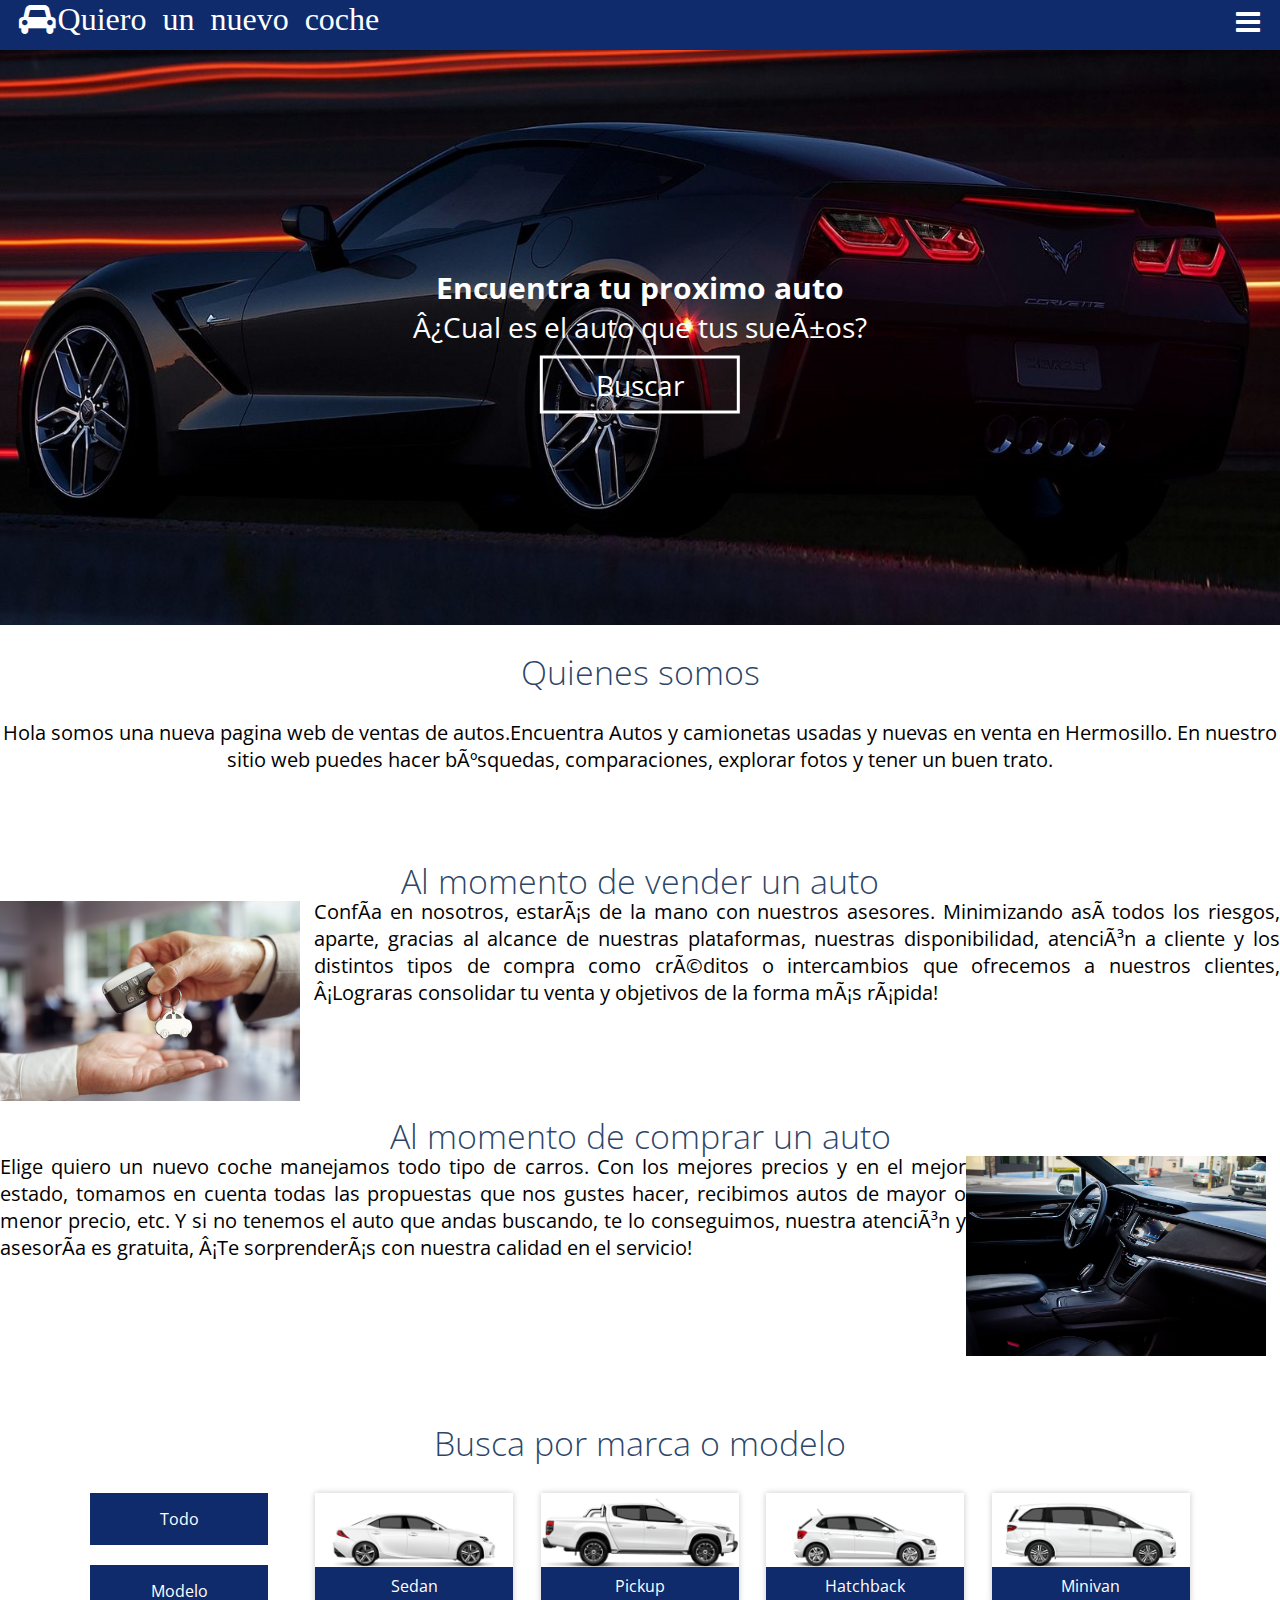
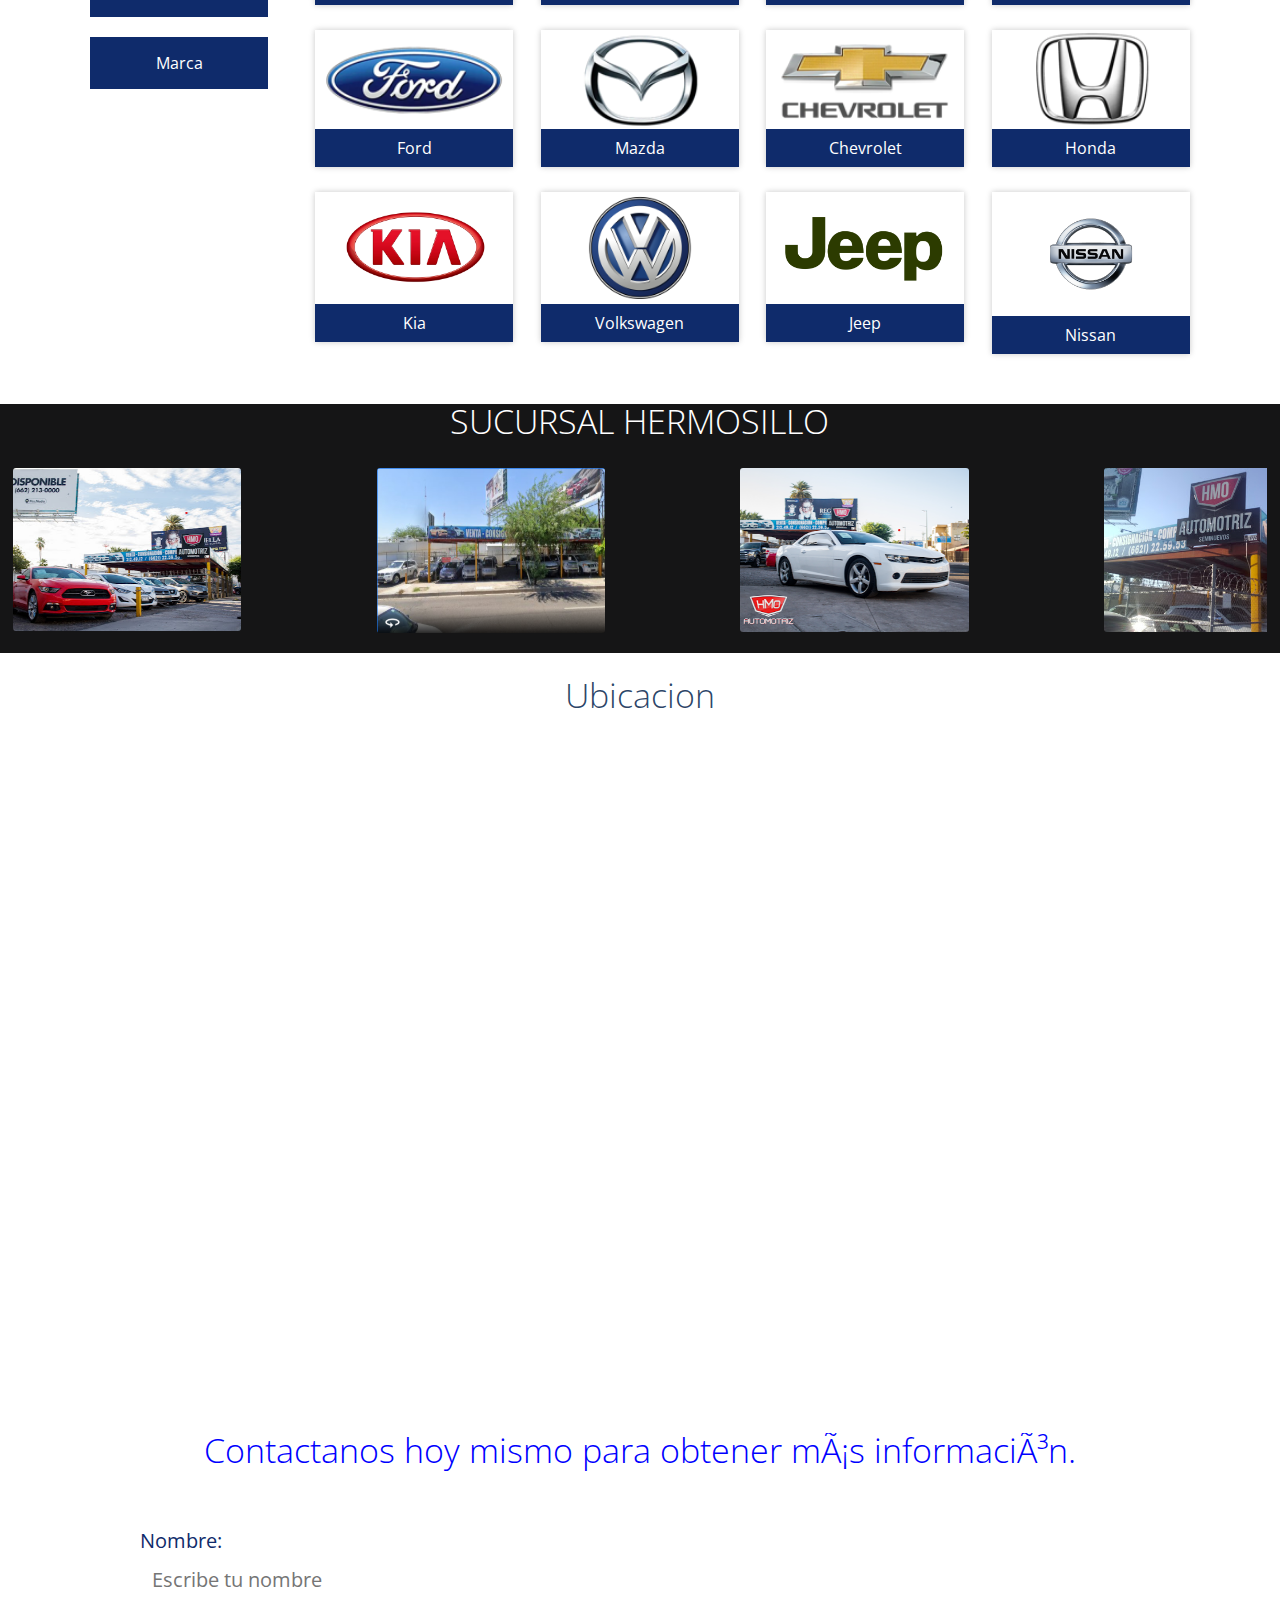
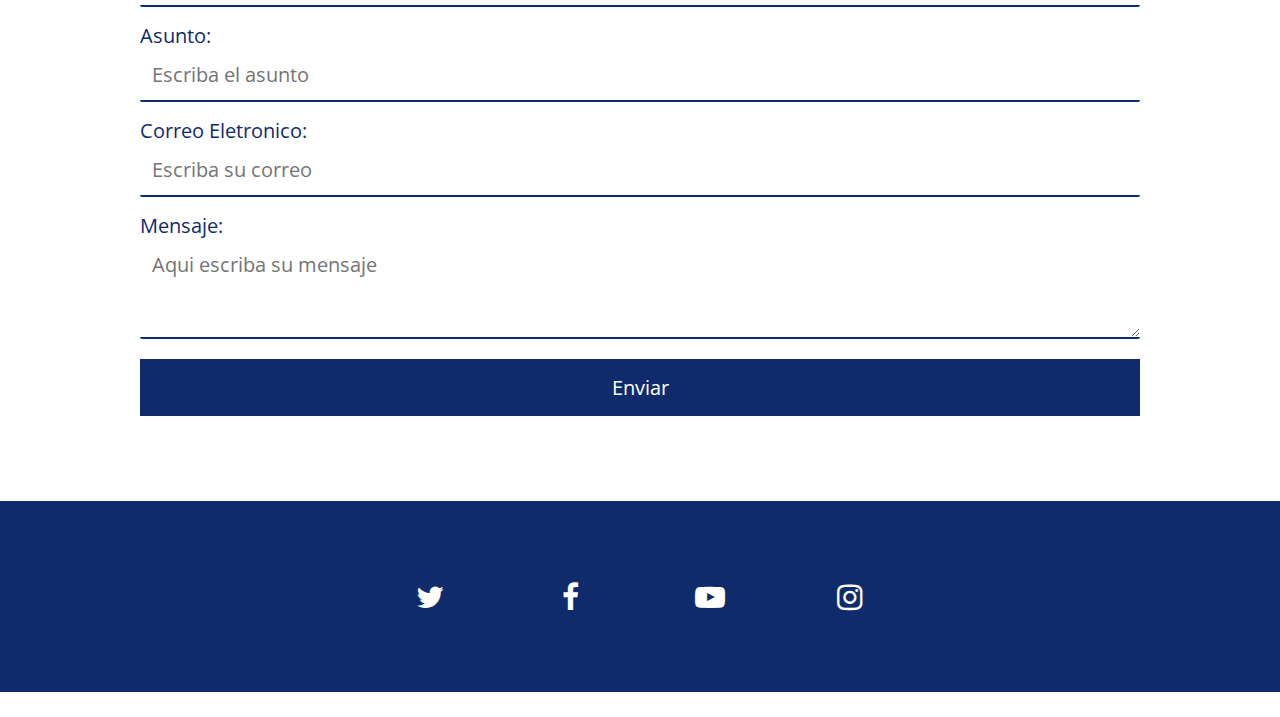
<file: index.html>
<!DOCTYPE html>
<html lang="en">

<head>
    <meta charset="UFT-8">
    <meta name="viewport"
        content="width=device-whidth, user-scalable=no, initial-scale=1, maximun-scale=1, minimun-scale=1">
    <TItle>Autos usados y seminuevos</TItle>
    <link rel="stylesheet" href="css/fontello.css">
    <link rel="stylesheet" href="css/estilo.css">
    <link rel="stylesheet" href="css/font-awesome.css">
    <link rel="stylesheet" href="css/font-awesome.min.css">

    <link rel="stylesheet" href="css/font.css">
    <link rel="stylesheet" href="fonts">

    <script src="js/jquery-3.6.0.js"></script>
    <script src="js/script.js"></script>
    <link rel="icon" href="img/coche-de-carreras.png" sizes="16x16">

</head>

<body>
    <header>
        <div class="contenedor">
            <h1 class="icon-cab">Quiero un nuevo coche</h1>
            <input type="checkbox" id="menu-bar">
            <label class="icon-menu" for="menu-bar"></label>
            <nav class="menu">
 <a href="ResgistrarUsuario.html" class="icon-cab">Iniciar sesión /Registrate</a>
                <a href="#">Inicio</a>
                <a href="Todo-los_autos.html">Todo los autos</a>
                <a href="#">Vende tu auto</a>
                <a href="#">Noticias</a>
                <a href="login.html">Mi cuenta</a>
                <a href="contacto.html">Contacto</a>
            </nav>
        </div>
    </header>
    <main>
        <section id="banner">
            <img src="img/chevrolet_33corvette_stingray_c7_95549_1600x900.jpg" alt="">
            <div class="contenedor">
                <h2>Encuentra tu proximo auto</h2>
                <p>¿Cual es el auto que tus sueños?</p>
                <a href="#">Buscar</a>
            </div>
        </section>
        <section id="bienvenidos">
            <h3 class="titulo">Quienes somos</h3>
            <p>Hola <span class="bold">somos una nueva pagina web de ventas de autos.</span>Encuentra Autos y
                camionetas usadas y
                nuevas en venta en Hermosillo. En nuestro sitio web puedes hacer búsquedas,
                comparaciones, explorar fotos y tener un buen trato.
        </section>
        <section id="conose">
            <h3 class="titulo2">Al momento de vender un auto</h3>
            <img src="img/compra-1024x683.png" alt="icono">

            <p>Confía en nosotros, <span class="bold">estarás de la mano con nuestros asesores.</span>
                Minimizando así todos los riesgos, aparte, gracias al alcance de nuestras plataformas, nuestras
                disponibilidad, atención a cliente y los distintos tipos de compra como créditos o intercambios que
                ofrecemos a nuestros clientes, ¡Lograras consolidar tu venta y objetivos de la forma más rápida!</p><br>
        </section>
        <section id="conose2">

            <h3 class="titulo3">Al momento de comprar un auto</h3>
            <img src="img/Untitled-1-1024x683.png" alt="icono">

            <p>Elige quiero un nuevo coche <span class="bold">manejamos todo
                    tipo de carros.</span>
                Con los mejores precios y en el mejor estado, tomamos en cuenta todas las propuestas que nos gustes
                hacer, recibimos autos de mayor o menor precio, etc. Y si no tenemos el auto que andas buscando, te
                lo
                conseguimos, nuestra atención y asesoría es gratuita, ¡Te sorprenderás con nuestra calidad en el
                servicio!</p>

        </section>

    </main>
    <div class="wrap">
        <h3 class="seleccionar">Busca por marca o modelo</h3>

        <div class="store-wrapper">
            <div class="category_list">
                <a class="category_item" category="all">Todo</a>
                <a class="category_item" category="modelo">Modelo</a>
                <a class=" category_item" category="marcas">Marca</a>
            </div>
            <section class="products-list">
                <div class="product-item" category="modelo">
                    <img src="img/ModeloCarros/5d4f69f108e586b40c7e.png" alt="icono">
                    <a href="Sedan.html">Sedan</a>
                </div>
                <div class="product-item" category="modelo">
                    <img src="img/ModeloCarros/pickup.png" alt="icono">
                    <a href="Pickup.html">Pickup </a>
                </div>
                <div class="product-item" category="modelo">
                    <img src="img/ModeloCarros/hatchback.png" alt="icono">
                    <a href="Hatchback.html">Hatchback</a>
                </div>
                <div class="product-item" category="modelo">
                    <img src="img/ModeloCarros/minivan.png" alt="icono">
                    <a href="Minivan.html">Minivan</a>
                </div>
                <div class="product-item" category="marcas">
                    <img src="img/ford.png" alt="icono">
                    <a href="Ford.html">Ford</a>
                </div>
                <div class="product-item" category="marcas">
                    <img src="img/mazda.png" alt="icono">
                    <a href="Mazda.html">Mazda</a>
                </div>
                <div class="product-item" category="marcas">
                    <img src="img/chevrolet.png" alt="icono">
                    <a href="#">Chevrolet</a>
                </div>
                <div class="product-item" category="marcas">
                    <img src="img/honda.png" alt="icono">
                    <a href="#">Honda</a>
                </div>
                <div class="product-item" category="marcas">
                    <img src="img/kia.png" alt="icono">
                    <a href="Kia.html">Kia</a>
                </div>
                <div class="product-item" category="marcas">
                    <img src="img/580b57fcd9996e24bc43c4a5.png" alt="icono">
                    <a href="Volkswagen.html">Volkswagen</a>
                </div>
                <div class="product-item" category="marcas">
                    <img src="img/580b57fcd9996e24bc43c488.png" alt="icono">
                    <a href="#">Jeep</a>
                </div>
                <div class="product-item" category="marcas">
                    <img src="img/580b57fcd9996e24bc43c497.png" alt="icono">
                    <a href="#">Nissan</a>
                </div>
            </section>
        </div>
    </div>



    <section class="trabajos">
        <div class="contenedor">
            <h3 class="titulo">SUCURSAL HERMOSILLO</h3>
            <div class="contenedor-trabajos">
                <div class="trabajo">
                    <div class="thumb">
                        <img src="img/Sucursal/1.png" alt="Imagen de Prueba">
                    </div>
                </div>
                <div class="trabajo">
                    <div class="thumb">
                        <img src="img/Sucursal/4.png" alt="Imagen de Prueba">
                    </div>
                </div>
                <div class="trabajo">
                    <div class="thumb">
                        <img src="img/Sucursal/3.png" alt="Imagen de Prueba">
                    </div>
                </div>
                <div class="trabajo">
                    <div class="thumb">
                        <img src="img/Sucursal/2.png" alt="Imagen de Prueba">
                    </div>
                </div>
            </div>
        </div>
    </section>
    <section id="bienvenidos">
        <h3 class="titulo">Ubicacion</h3>
        <iframe
            src="https://www.google.com/maps/embed?pb=!1m18!1m12!1m3!1d1743.359884987837!2d-110.95734122512383!3d29.084424716722868!2m3!1f0!2f0!3f0!3m2!1i1024!2i768!4f13.1!3m3!1m2!1s0x86ce85414faf595b%3A0xc5adf06d97cd288c!2sHmo%20Automotriz%20Seminuevos!5e0!3m2!1ses-419!2smx!4v1636320725033!5m2!1ses-419!2smx"
            width="800" height="600" style="border:0;" allowfullscreen="" loading="lazy"></iframe>
    </section>

    <footer>
        <section class="contacto">
            <div class="contenedor-contacto">
                <h3 class="titulo">C<span>ontactanos hoy mismo para obtener más
                        información.</span></h3>
                <form action="" class="formulario">
                    <label for="Nombre" class="form-label">Nombre:</label>
                    <input type="text" id="nombre" name="name" class="form-input" placeholder="Escribe tu nombre"
                        required>

                    <label for="Asunto" class="form-label">Asunto:</label>
                    <input type="text" id="Asunto" name="asunto" class="form-input" placeholder="Escriba el asunto"
                        required>

                    <label for="Correo" class="form-label">Correo Eletronico:</label>
                    <input type="email" id="Correo" name="mail" class="form-input" placeholder="Escriba su correo"
                        required>

                    <label for="mensaje" class="form-label">Mensaje:</label>
                    <textarea id="mensaje" name="men" class="form-textarea" placeholder="Aqui escriba su mensaje"
                        required></textarea>
                    <input type="submit" value="Enviar" class="boton" onclick=" vali();">
                </form>
            </div>
        </section>
        <section class="redes-sociales">
            <div class="redes">
                <a href="#" class="twitter"><i class="fa fa-twitter"></i></a>
                <a href="#" class="facebook"><i class="fa fa-facebook"></i></a>
                <a href="#" class="youtube"><i class="fa fa-youtube-play"></i></a>
                <a href="#" class="instagram"><i class="fa fa-instagram"></i></a>

            </div>

        </section>
    </footer>

</body>

</html>
<script>
    function vali() {
        var nombre, Asunto, Correo, mensaje, Exprecion;
        var nombre = document.getElementById("nombre").value;
        var Asunto = document.getElementById("Asunto").value;
        var Correo = document.getElementById("Correo").value;
        var mensaje = document.getElementById("mensaje").value;

        Exprecion = /\w+@\w+\.+[a-z]/;


        if (nombre === "" || Asunto === "" || Correo === "" || mensaje === "") {
            alert("Todos los campos son obligatorios")
            return false;
        }
        else if (nombre.length > 30) {
            alert("El nombre es muy largo");
        }
        else if (Asunto.length > 30) {
            alert("El Asunto es muy largo");
        }
        else if (Correo.length > 100) {
            alert("El Correo es muy largo");
        }
        else if (!Exprecion.test(Correo)) {
            alert("El Correo no es Valido")
            return false;

        }

    }
</script>
</file>
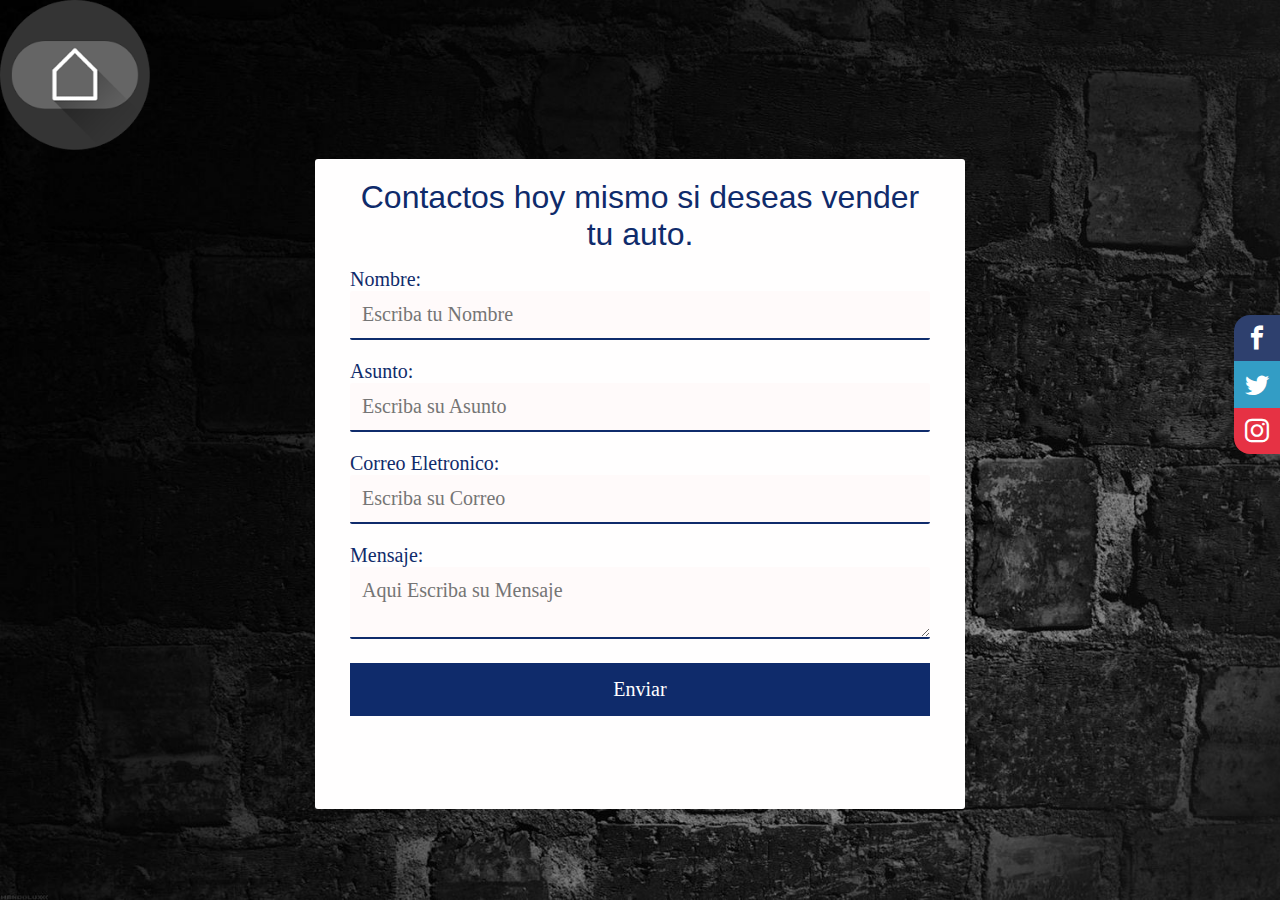
<file: contacto.html>
<!DOCTYPE html>
<html lang="en">

<head>
    <meta charset="UTF-8">
    <meta name="viewport" content="width=device-width, initial-scale=1.0">
    <title>Formulario de Contacto</title>
    <link href="css/estilo-conctacto.css" rel="stylesheet">
    <link href="css/main.css" rel="stylesheet">
    <link href="css/font.css" rel="stylesheet">


</head>

<body>

    <div class="logo">
        <a href="index.html"><img src="img/unnamed.png" width="150" alt="Logo"></a>
    </div>

    <div class="Contenedor">

        <form action="RegistraC.php" method="POST" class="form">
            <div class="form-header">
                <h1 class="form-title">C<span>ontactos hoy mismo si deseas vender tu auto.
                    </span></h1>
            </div>
            <label for="Nombre" class="form-label">Nombre:</label>
            <input type="text" id="nombre" name="n" class="form-input" placeholder="Escriba tu Nombre" required>

            <label for="Asunto" class="form-label">Asunto:</label>
            <input type="text" id="Asunto" name="A" class="form-input" placeholder="Escriba su Asunto" required>

            <label for="Correo" class="form-label">Correo Eletronico:</label>
            <input type="email" id="Correo" name="c" class="form-input" placeholder="Escriba su Correo" required>

            <label for="mensaje" class="form-label">Mensaje:</label>
            <textarea id="mensaje" name="mmm" class="form-textarea" placeholder="Aqui Escriba su Mensaje"
                required></textarea>
            <input type="submit" class="btn-submit" value="Enviar" onclick="vali();">
        </form>
    </div>
</body>
<br>

<body>
    <div class="social-bar">
        <a href="https://www.facebook.com/MercadoLibre/" class="icon icon-facebook" target="_blank"></a>
        <a href="https://twitter.com/ML_Mexico?ref_src=twsrc%5Egoogle%7Ctwcamp%5Eserp%7Ctwgr%5Eauthor"
            class="icon icon-twitter" target="_blank"></a>
        <a href="https://www.instagram.com/mercadolibre.mex/?hl=es-la" class="icon icon-instagram" target="_blank"></a>
    </div>
</body>
<script>
    function vali() {
        var nombre, Asunto, Correo, mensaje, Exprecion;
        var nombre = document.getElementById("nombre").value;
        var Asunto = document.getElementById("Asunto").value;
        var Correo = document.getElementById("Correo").value;
        var mensaje = document.getElementById("mensaje").value;

        Exprecion = /\w+@\w+\.+[a-z]/;


        if (nombre === "" || Asunto === "" || Correo === "" || mensaje === "") {
            alert("Todos los campos son obligatorios")
            return false;
        }
        else if (nombre.length > 30) {
            alert("El nombre es muy largo");
        }
        else if (Asunto.length > 30) {
            alert("El Asunto es muy largo");
        }
        else if (Correo.length > 100) {
            alert("El Correo es muy largo");
        }
        else if (!Exprecion.test(Correo)) {
            alert("El Correo no es Valido")
            return false;

        }

    }
</script>
</file>
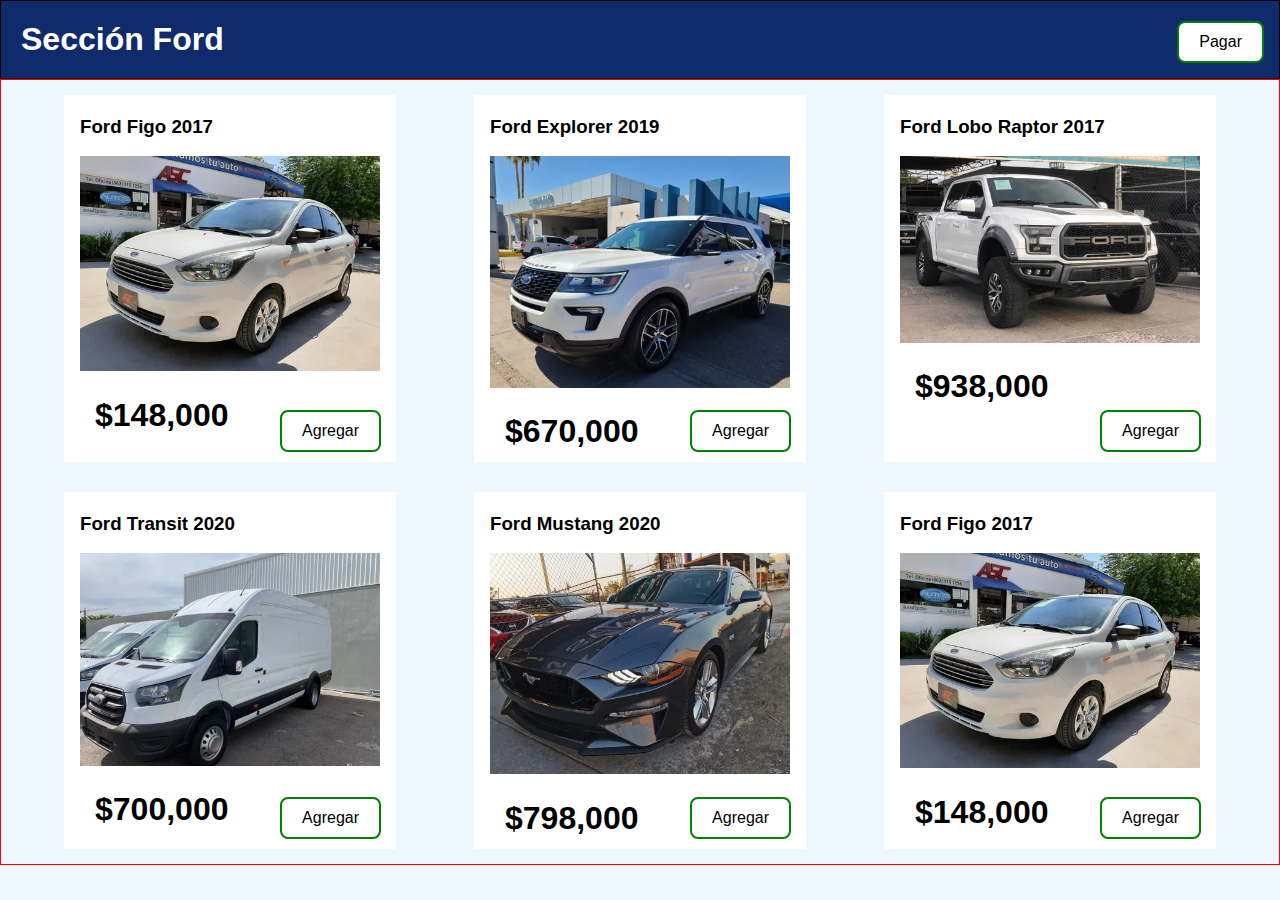
<file: Ford.html>
<!DOCTYPE html>

<head>
    <link rel="stylesheet" href="css/Estilo-shop.css" />

    <script src="js/scriptShop.js"></script>
    <link rel="icon" href="img/coche-de-carreras.png" sizes="16x16">

    <TItle>Autos usados y seminuevos</TItle>

</head>

<body>
    <div class="page-nav">
        <h1>Sección Ford</h1>
        <button id="checkout" class="button-checkout" onclick="pay()">Pagar</button>
    </div>
    <div class="page-content">

        <div class="product-container">
            <h3>Ford Figo 2017
            </h3>
            <img src="img/Ford/Figo .png" />
            <h1>$148,000</h1>
            <button class="button-add" onclick="add('product-1',148000)">Agregar</button>
        </div>

        <div class="product-container">
            <h3>Ford Explorer 2019

            </h3>
            <img src="img/Ford/Explorer.png" />
            <h1>$670,000</h1>
            <button class="button-add" onclick="add('product-2',670000)">Agregar</button>
        </div>

        <div class="product-container">
            <h3>Ford Lobo Raptor 2017

            </h3>
            <img src="img/Ford/Raptot.png" />
            <h1>$938,000
            </h1>
            <button class="button-add" onclick="add('product-3',938000)">Agregar</button>
        </div>

        <div class="product-container">
            <h3>Ford Transit 2020

            </h3>
            <img src="img/Ford/Transit .png" />
            <h1>$700,000</h1>
            <button class="button-add" onclick="add('product-4',700000)">Agregar</button>
        </div>

        <div class="product-container">
            <h3>Ford Mustang 2020
            </h3>
            <img src="img/Ford/Mustang .png" />
            <h1>$798,000
            </h1>
            <button class="button-add" onclick="add('product-5',798000)">Agregar</button>
        </div>

        <div class="product-container">
            <h3>Ford Figo 2017
            </h3>
            <img src="img/Ford/Figo .png" />
            <h1>$148,000</h1>
            <button class="button-add" onclick="add('product-1',148000)">Agregar</button>
        </div>
    </div>
</body>
</file>
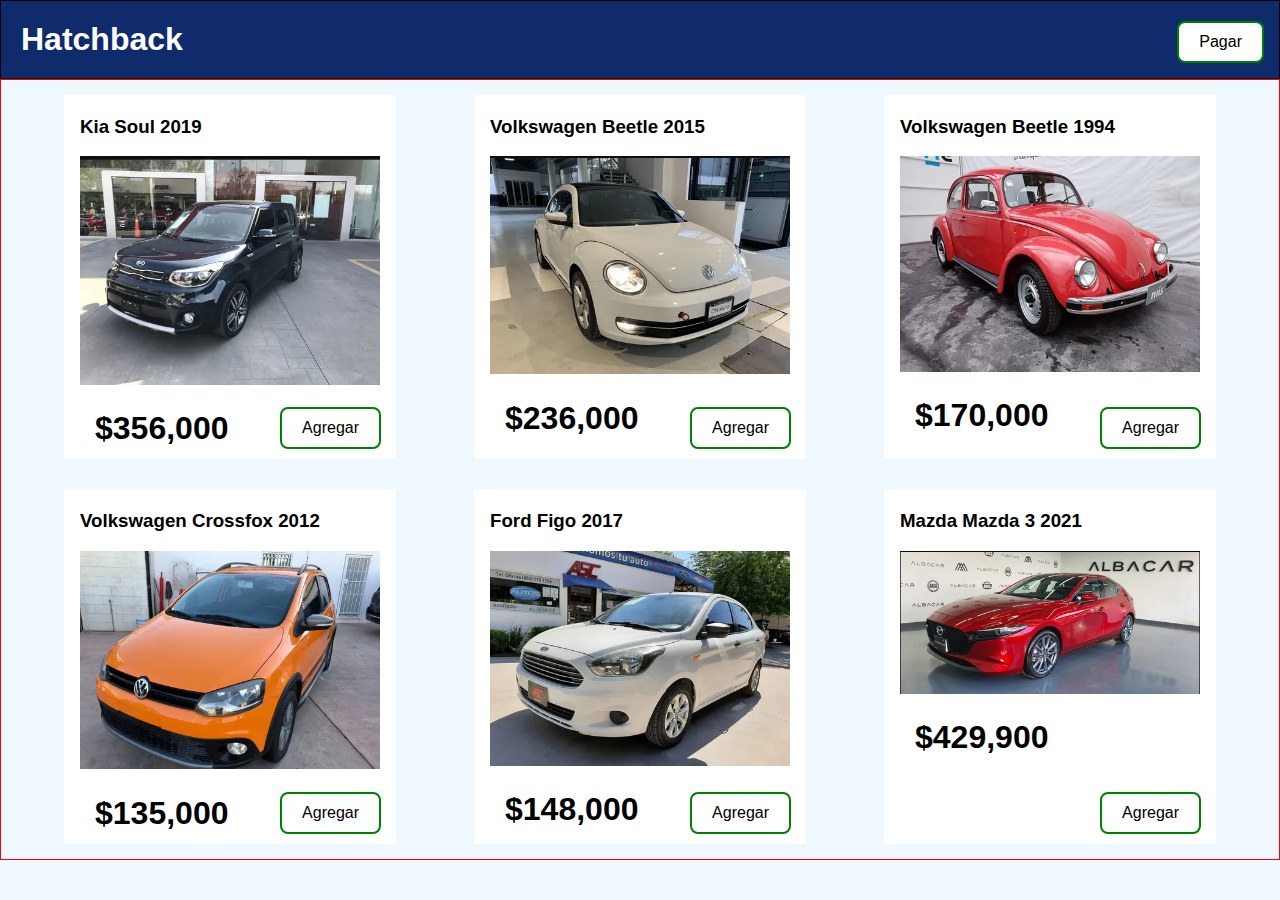
<file: Hatchback.html>
<!DOCTYPE html>

<head>
    <link rel="stylesheet" href="css/Estilo-shop.css" />

    <script src="js/scriptShop.js"></script>
    <link rel="icon" href="img/coche-de-carreras.png" sizes="16x16">

    <TItle>Autos usados y seminuevos</TItle>

</head>

<body>
    <div class="page-nav">
        <h1>Hatchback</h1>
        <button id="checkout" class="button-checkout" onclick="pay()">Pagar</button>
    </div>
    <div class="page-content">

        <div class="product-container">
            <h3>Kia Soul 2019
            </h3>
            <img src="img/Kia/Soul .png" />
            <h1>$356,000
            </h1>
            <button class="button-add" onclick="add('product-1',356,000)">Agregar</button>
        </div>
        <div class="product-container">
            <h3>Volkswagen Beetle 2015
            </h3>
            <img src="img/Volkswagen/Beetle .png" />
            <h1>$236,000
            </h1>
            <button class="button-add" onclick="add('product-2',236000)">Agregar</button>
        </div>

        <div class="product-container">
            <h3>Volkswagen Beetle 1994</h3>
            <img src="img/Volkswagen/Volkswagen .png" />
            <h1>$170,000</h1>
            <button class="button-add" onclick="add('product-3',170000)">Agregar</button>
        </div>

        <div class="product-container">
            <h3>Volkswagen Crossfox 2012
            </h3>
            <img src="img/Volkswagen/Crossfox .png" />
            <h1>$135,000</h1>
            <button class="button-add" onclick="add('product-4',135000)">Agregar</button>
        </div>

        <div class="product-container">
            <h3>Ford Figo 2017
            </h3>
            <img src="img/Ford/Figo .png" />
            <h1>$148,000</h1>
            <button class="button-add" onclick="add('product-5',148000)">Agregar</button>
        </div>

        <div class="product-container">
            <h3>Mazda Mazda 3 2021

            </h3>
            <img src="img/Mazda/Mazda Mazda 3 2021.png" />
            <h1>$429,900
            </h1>
            <button class="button-add" onclick="add('product-6',429900)">Agregar</button>
        </div>



    </div>
    </div>
</body>
</file>
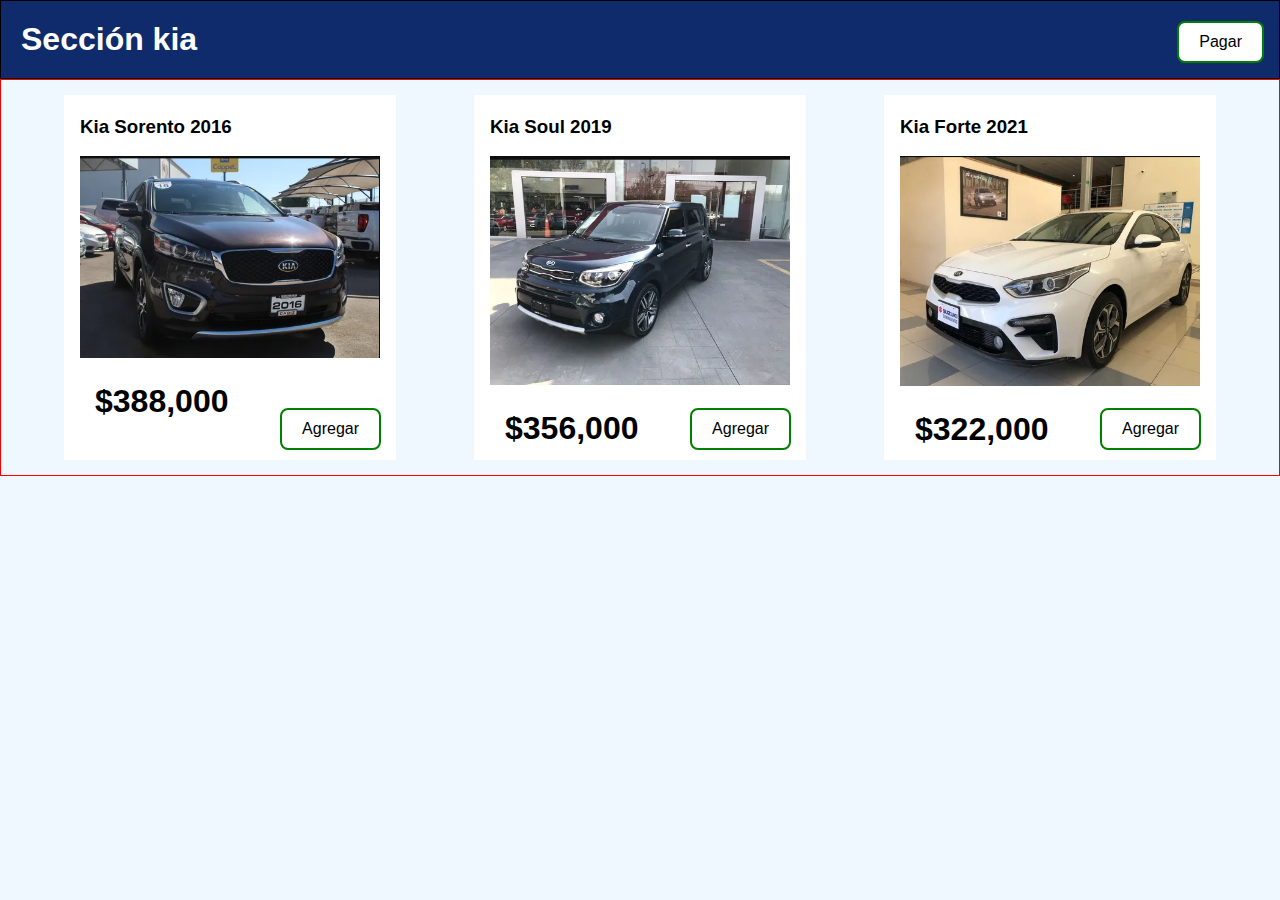
<file: Kia.html>
<!DOCTYPE html>

<head>
    <link rel="stylesheet" href="css/Estilo-shop.css" />

    <script src="js/scriptShop.js"></script>
    <link rel="icon" href="img/coche-de-carreras.png" sizes="16x16">

    <TItle>Autos usados y seminuevos</TItle>

</head>

<body>
    <div class="page-nav">
        <h1>Sección kia</h1>
        <button id="checkout" class="button-checkout" onclick="pay()">Pagar</button>
    </div>
    <div class="page-content">

        <div class="product-container">
            <h3>Kia Sorento 2016
            </h3>
            <img src="img/Kia/Sorento.png" />
            <h1>$388,000</h1>
            <button class="button-add" onclick="add('product-1',388,000)">Agregar</button>
        </div>

        <div class="product-container">
            <h3>Kia Soul 2019
            </h3>
            <img src="img/Kia/Soul .png" />
            <h1>$356,000
            </h1>
            <button class="button-add" onclick="add('product-2',356,000)">Agregar</button>
        </div>

        <div class="product-container">
            <h3>Kia Forte 2021
            </h3>
            <img src="img/Kia/Forte .png" />
            <h1>$322,000
            </h1>
            <button class="button-add" onclick="add('product-3',322000)">Agregar</button>
        </div>


    </div>
    </div>
</body>
</file>
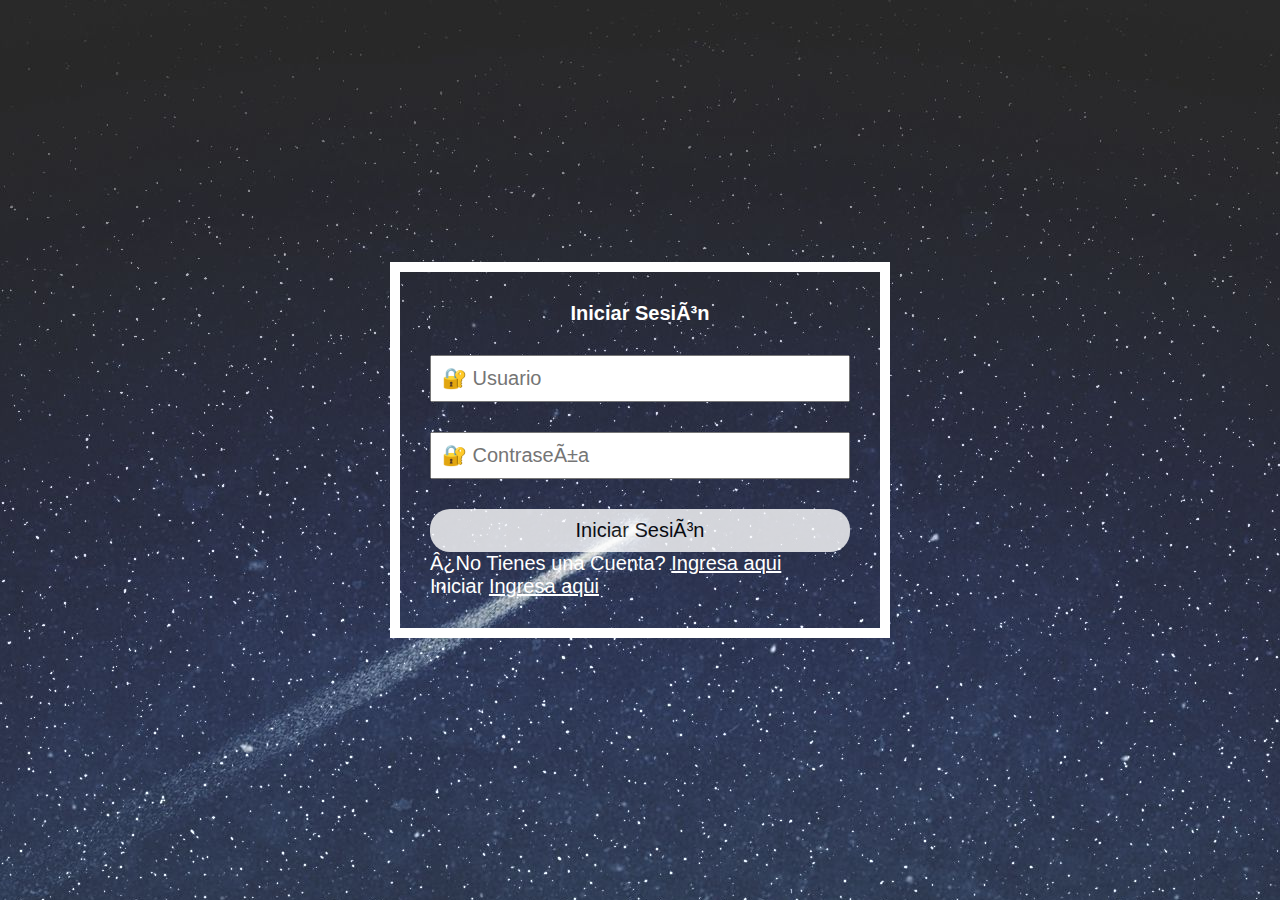
<file: login.html>
<!DOCTYPE html>
<html lang="en">

<head>
  <meta charset="UFT-8">
  <meta name="viewport"
    content="width=device-whidth, user-scalable=no, initial-scale=1, maximun-scale=1, minimun-scale=1">
  <TItle>Login</TItle>
  <link rel="stylesheet" href="css/login.css">

  <link rel="icon" href="img/coche-de-carreras.png" sizes="16x16">

</head>



<body>
  <form name="Login" method="POST">
    <h2>Iniciar Sesión</h2>
    <input type="email" placeholder="&#128272; Usuario" name="usuario" id="idusuario" required>
    <input type="password" placeholder="&#128272; Contraseña" name="clave" id="idContraseña" required>
    <input type="submit" value="Iniciar Sesión" onclick="validar();">

    <p class="form-link">¿No Tienes una Cuenta? <a href="ResgistrarUsuario.html">Ingresa aqui</a></p>
    <p class="form-link">Iniciar <a href="index.html">Ingresa aqui</a></p>


  </form>
</body>

</html>
<script>
  function validar() {
    var usuario, clave, Exprecion;
    var usuario = document.getElementById("idusuario").value;
    var clave = document.getElementById("idContraseña").value;
    Exprecion = /\w+@\w+\.+[a-z]/;

    if (usuario === "" || clave === "") {
      alert("El Usuario o la contraseña no son correctos.")
      return false;
    }
    if (!Exprecion.test(usuario)) {
      alert("El Usuario no es valido")
      return false;

    }
  }

</script>
</file>
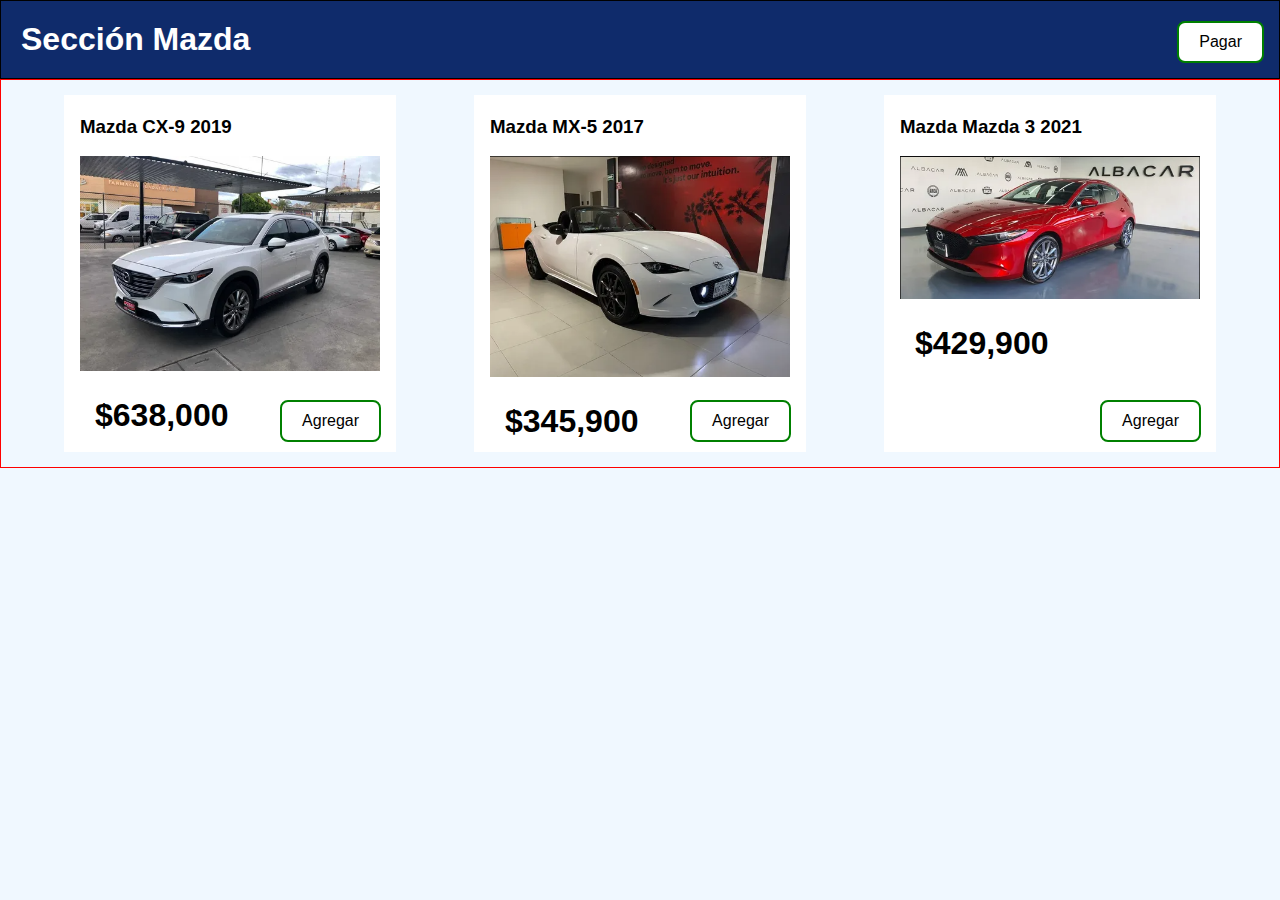
<file: Mazda.html>
<!DOCTYPE html>

<head>
    <link rel="stylesheet" href="css/Estilo-shop.css" />

    <script src="js/scriptShop.js"></script>
    <link rel="icon" href="img/coche-de-carreras.png" sizes="16x16">

    <TItle>Autos usados y seminuevos</TItle>

</head>

<body>
    <div class="page-nav">
        <h1>Sección Mazda</h1>
        <button id="checkout" class="button-checkout" onclick="pay()">Pagar</button>
    </div>
    <div class="page-content">

        <div class="product-container">
            <h3>Mazda CX-9 2019

            </h3>
            <img src="img/Mazda/Mazda CX.png" />
            <h1>$638,000</h1>
            <button class="button-add" onclick="add('product-1',638000)">Agregar</button>
        </div>

        <div class="product-container">
            <h3>Mazda MX-5 2017
            </h3>
            <img src="img/Mazda/Mazda MX-5.png" />
            <h1>$345,900</h1>
            <button class="button-add" onclick="add('product-2',345900)">Agregar</button>
        </div>

        <div class="product-container">
            <h3>Mazda Mazda 3 2021

            </h3>
            <img src="img/Mazda/Mazda Mazda 3 2021.png" />
            <h1>$429,900
            </h1>
            <button class="button-add" onclick="add('product-3',429900)">Agregar</button>
        </div>


    </div>
    </div>
</body>
</file>
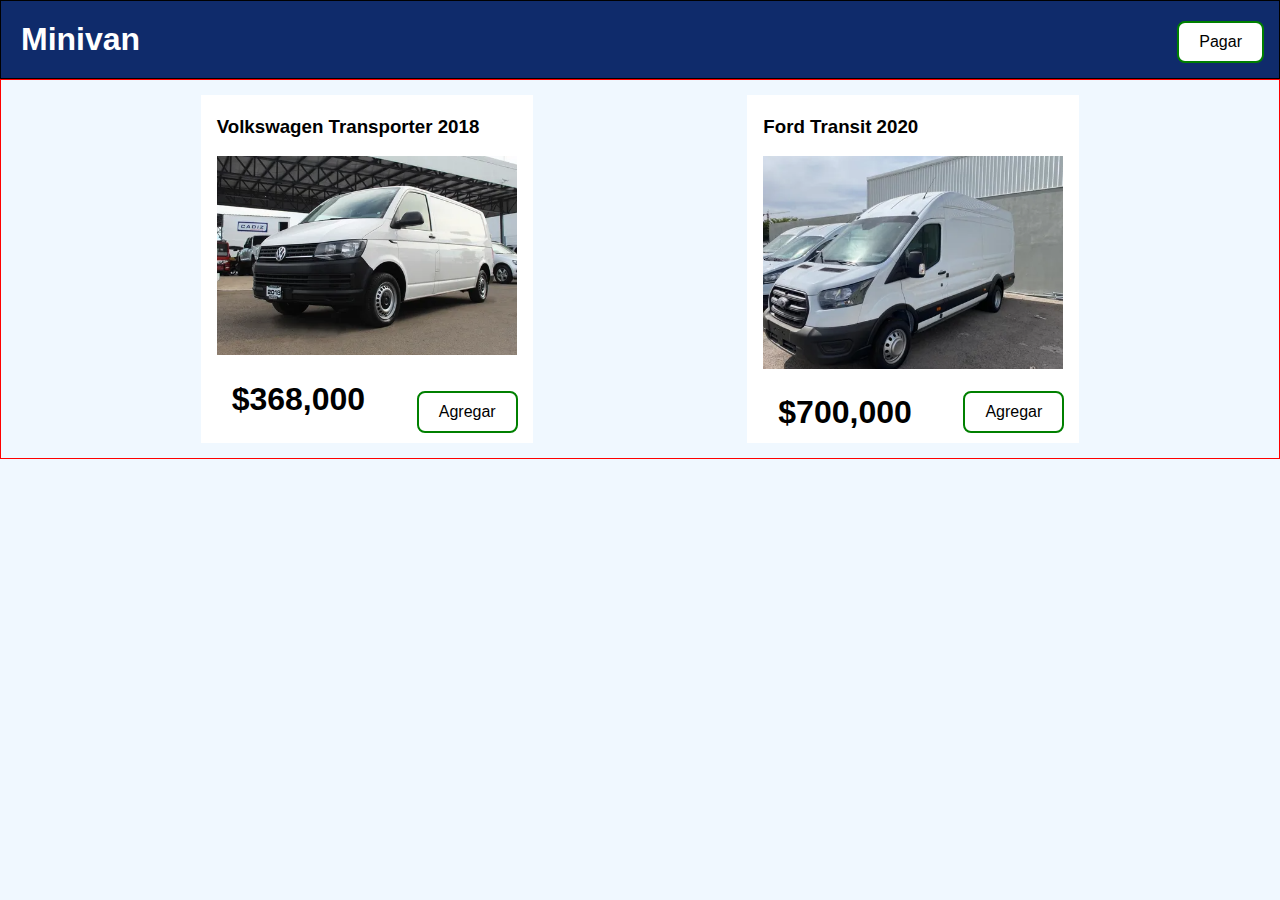
<file: Minivan.html>
<!DOCTYPE html>

<head>
    <link rel="stylesheet" href="css/Estilo-shop.css" />

    <script src="js/scriptShop.js"></script>
    <link rel="icon" href="img/coche-de-carreras.png" sizes="16x16">

    <TItle>Autos usados y seminuevos</TItle>

</head>

<body>
    <div class="page-nav">
        <h1>Minivan</h1>
        <button id="checkout" class="button-checkout" onclick="pay()">Pagar</button>
    </div>
    <div class="page-content">

        <div class="product-container">
            <h3>Volkswagen Transporter 2018
            </h3>
            <img src="img/Volkswagen/Transporter .png" />
            <h1>$368,000</h1>
            <button class="button-add" onclick="add('product-1',368000)">Agregar</button>
        </div>
        <div class="product-container">
            <h3>Ford Transit 2020

            </h3>
            <img src="img/Ford/Transit .png" />
            <h1>$700,000</h1>
            <button class="button-add" onclick="add('product-2',700000)">Agregar</button>
        </div>



    </div>
    </div>
</body>
</file>
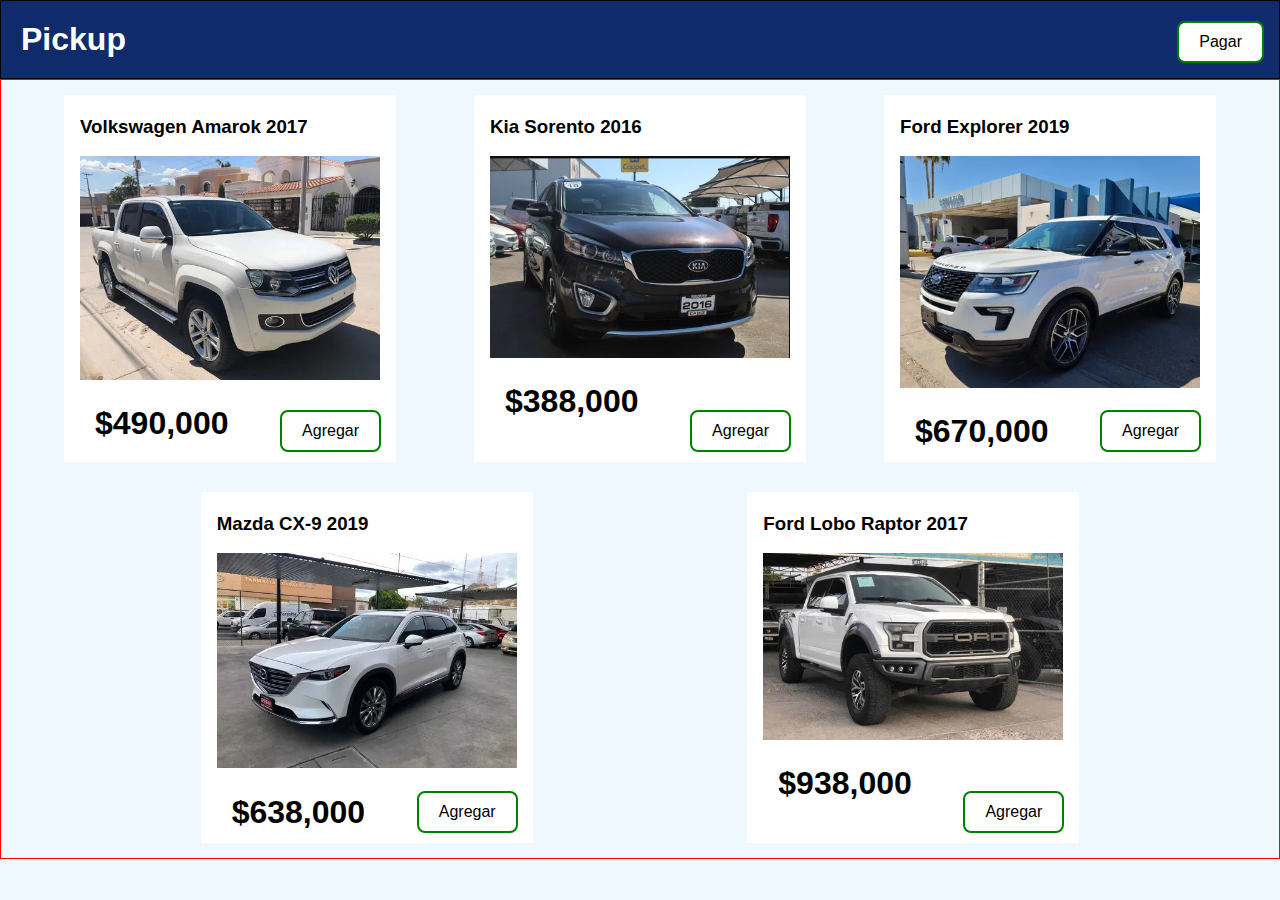
<file: Pickup.html>
<!DOCTYPE html>

<head>
    <link rel="stylesheet" href="css/Estilo-shop.css" />

    <script src="js/scriptShop.js"></script>
    <link rel="icon" href="img/coche-de-carreras.png" sizes="16x16">

    <TItle>Autos usados y seminuevos</TItle>

</head>

<body>
    <div class="page-nav">
        <h1>Pickup</h1>
        <button id="checkout" class="button-checkout" onclick="pay()">Pagar</button>
    </div>
    <div class="page-content">
        <div class="product-container">
            <h3>Volkswagen Amarok 2017
            </h3>
            <img src="img/Volkswagen/Amarok .png" />
            <h1>$490,000</h1>
            <button class="button-add" onclick="add('product-1',490000)">Agregar</button>
        </div>

        <div class="product-container">
            <h3>Kia Sorento 2016
            </h3>
            <img src="img/Kia/Sorento.png" />
            <h1>$388,000</h1>
            <button class="button-add" onclick="add('product-2',388,000)">Agregar</button>
        </div>

        <div class="product-container">
            <h3>Ford Explorer 2019

            </h3>
            <img src="img/Ford/Explorer.png" />
            <h1>$670,000</h1>
            <button class="button-add" onclick="add('product-3',670000)">Agregar</button>
        </div>
        <div class="product-container">
            <h3>Mazda CX-9 2019

            </h3>
            <img src="img/Mazda/Mazda CX.png" />
            <h1>$638,000</h1>
            <button class="button-add" onclick="add('product-4',638000)">Agregar</button>
        </div>
        <div class="product-container">
            <h3>Ford Lobo Raptor 2017

            </h3>
            <img src="img/Ford/Raptot.png" />
            <h1>$938,000
            </h1>
            <button class="button-add" onclick="add('product-5',938000)">Agregar</button>
        </div>




    </div>
    </div>
</body>
</file>
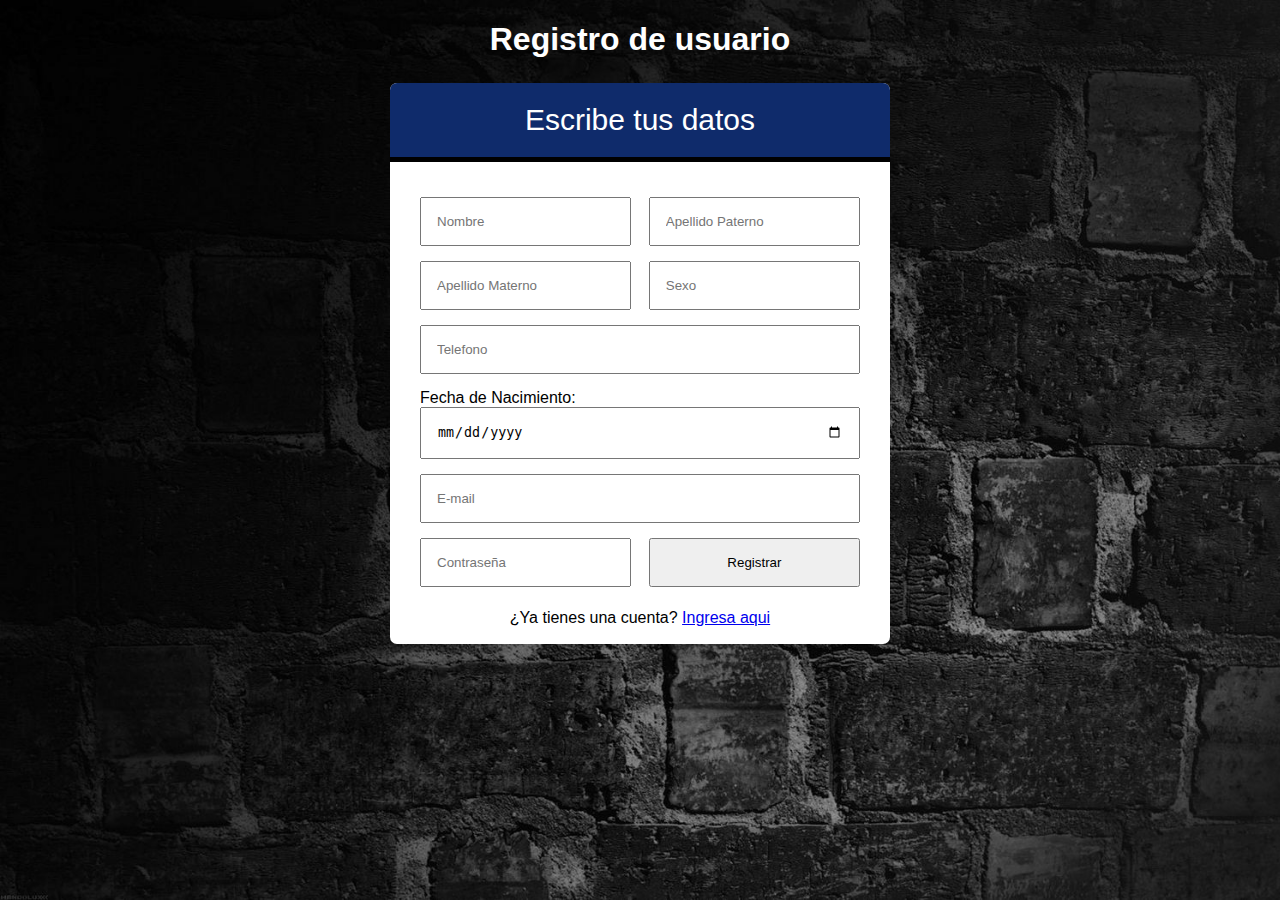
<file: ResgistrarUsuario.html>
<!DOCTYPE html>
<html lang="en">

<head>
    <meta charset="UTF-8">
    <meta name="viewport" content="width=device-width, initial-scale=1.0">
    <link href="css/registro.css" rel="stylesheet">
    <title>Registrate</title>
</head>

<body>
    <h1>Registro de usuario</h1>
    <div class="from">
        <form action="RegistraU.php" method="POST" class="form-Registro">
            <h2 class="form-Titulo">Escribe tus datos</h2>
            <div class="Contenedor-inputs">
                <input type="text" id="idnombre" name="Nombre" placeholder="Nombre" class="input-48" required>
                <input type="text" id="idpaterno" name="ApellidoP" placeholder="Apellido Paterno" class="input-48"
                    required>
                <input type="text" id="idmaterno" name="apellidoM" placeholder="Apellido Materno" class="input-48"
                    required>
                <input type="text" id="sexo" name="sexo" placeholder="Sexo" class="input-48" required>
                <input type="text" id="telefono" name="telefono" placeholder="Telefono" class="input-100" required>
                Fecha de Nacimiento:<input type="date" id="fecha" name="fecha" class="input-100" required>
                <input type="email" id="email" name="email" placeholder="E-mail" class="input-100" required>
                <input type="password" id="clave" name="clave" placeholder="Contraseña" class="input-48" required>
                <input type="submit" value="Registrar" class="btn-enviar" onclick="validar();">
                <p class="form-link">¿Ya tienes una cuenta? <a href="login.html">Ingresa aqui</p>
            </div>
</body>

</html>
<script>

    function validar() {
        var Nombre, ApellidoP, apellidoM, sexo, telefono, fecha, email, clave, Exprecion;
        var Nombre = document.getElementById("idnombre").value;
        ApellidoP = document.getElementById("idpaterno").value;
        apellidoM = document.getElementById("idmaterno").value;
        sexo = document.getElementById("sexo").value;
        telefono = document.getElementById("telefono").value;
        fecha = document.getElementById("fecha").value;
        email = document.getElementById("email").value;
        clave = document.getElementById("clave").value;

        if (Nombre === "" || ApellidoP === "" || apellidoM === "" || sexo === "" || Telefono === "" || fecha === "" || email === "" || clave === "") {
            alert("Todos los Campos son Obligatorios");
            return false;
        }
        else if (Nombre.legth > 20) {
            alert("El nombres es demasiado largo")
            return false;
        }
        else if (ApellidoP.legth > 30) {
            alert("El apellido es demasiado largo")
            return false;
        }
        else if (apellidoM.legth > 30) {
            alert("El apellido materno es demasiado largo")
            return false;
        }
        else if (sexo.legth > 10) {
            alert("El sexo es demasiado largo")
            return false;
        }
        else if (telefono.legth > 10) {
            alert("El numero telefonico solo son 10 digitos")
            return false;
        }
        else if (isNaN(telefono)) {
            alert("El telefono ingresado no es un numero")
            return false;

        }
        else if (email.legth > 100) {
            alert("El correo es demasido largo")
            return false;
        }
        else if (clave.legth > 10) {
            alert("La contraseña es demasido larga")
        }
    }


</script>
</file>
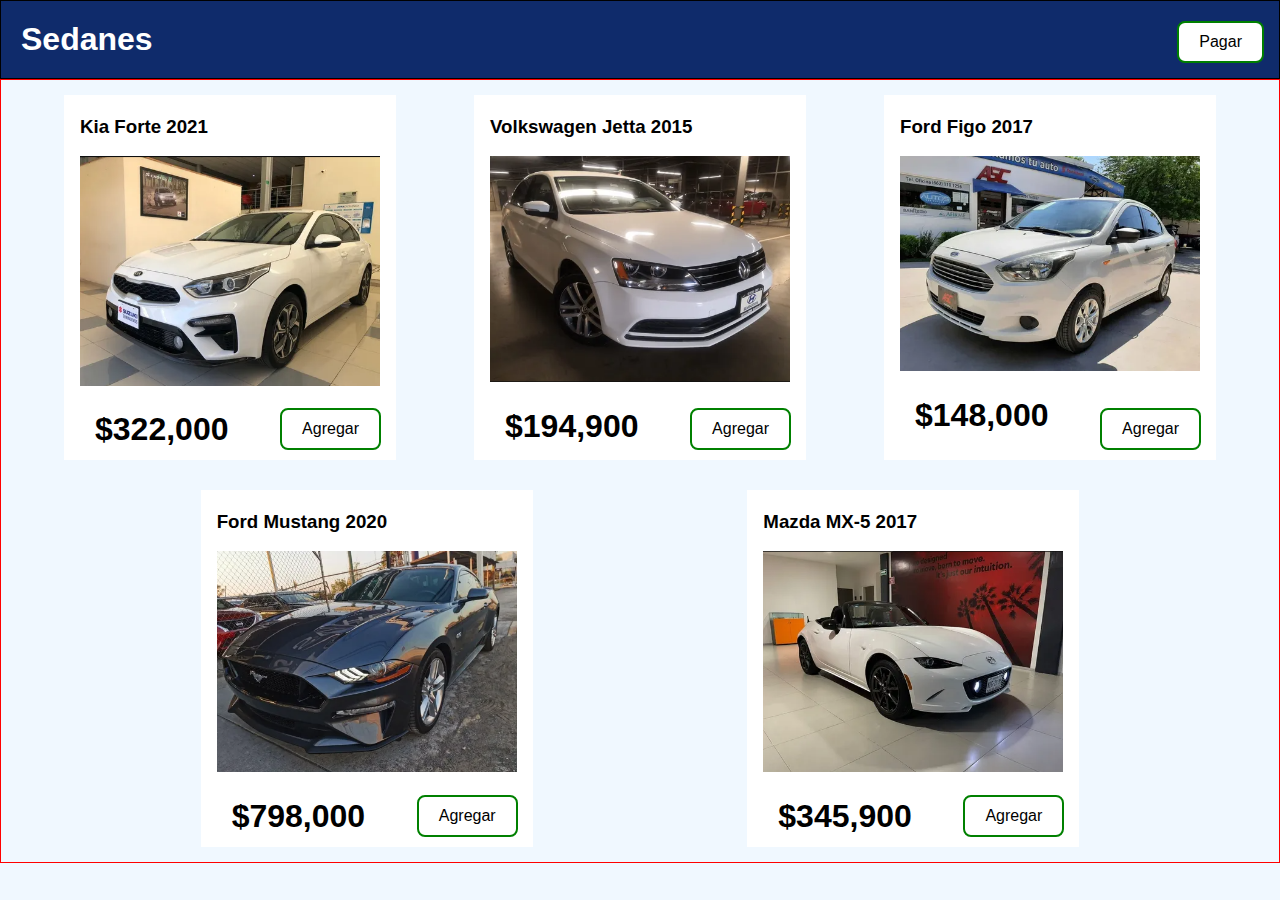
<file: Sedan.html>
<!DOCTYPE html>
<html lang="en">

<head>
    <meta charset="UTF-8">
    <meta http-equiv="X-UA-Compatible" content="IE=edge">
    <meta name="viewport" content="width=device-width, initial-scale=1.0">
    <link rel="stylesheet" href="css/Estilo-shop.css" />

    <script src="js/scriptShop.js"></script>
    <link rel="icon" href="img/coche-de-carreras.png" sizes="16x16">

    <TItle>Autos usados y seminuevos</TItle>
</head>

<body>
    <div class="page-nav">
        <h1>Sedanes</h1>
        <button id="checkout" class="button-checkout" onclick="pay()">Pagar</button>
    </div>
    <div class="page-content">
        <div class="product-container">

            <h3>Kia Forte 2021
            </h3>
            <img src="img/Kia/Forte .png" />
            <h1>$322,000
            </h1>
            <button class="button-add" onclick="add('product-1',322000)">Agregar</button>
        </div>

        <div class="product-container">
            <h3>Volkswagen Jetta 2015 </h3>
            <img src="img/Volkswagen/jetta.png" />
            <h1>$194,900</h1>
            <button class="button-add" onclick="add('product-2',194900)">Agregar</button>
        </div>
        <div class="product-container">
            <h3>Ford Figo 2017
            </h3>
            <img src="img/Ford/Figo .png" />
            <h1>$148,000</h1>
            <button class="button-add" onclick="add('product-3',148000)">Agregar</button>
        </div>

        <div class="product-container">
            <h3>Ford Mustang 2020
            </h3>
            <img src="img/Ford/Mustang .png" />
            <h1>$798,000
            </h1>
            <button class="button-add" onclick="add('product-4',798000)">Agregar</button>
        </div>
        <div class="product-container">
            <h3>Mazda MX-5 2017
            </h3>
            <img src="img/Mazda/Mazda MX-5.png" />
            <h1>$345,900</h1>
            <button class="button-add" onclick="add('product-5',345900)">Agregar</button>
        </div>
    </div>


</body>

</html>
</file>
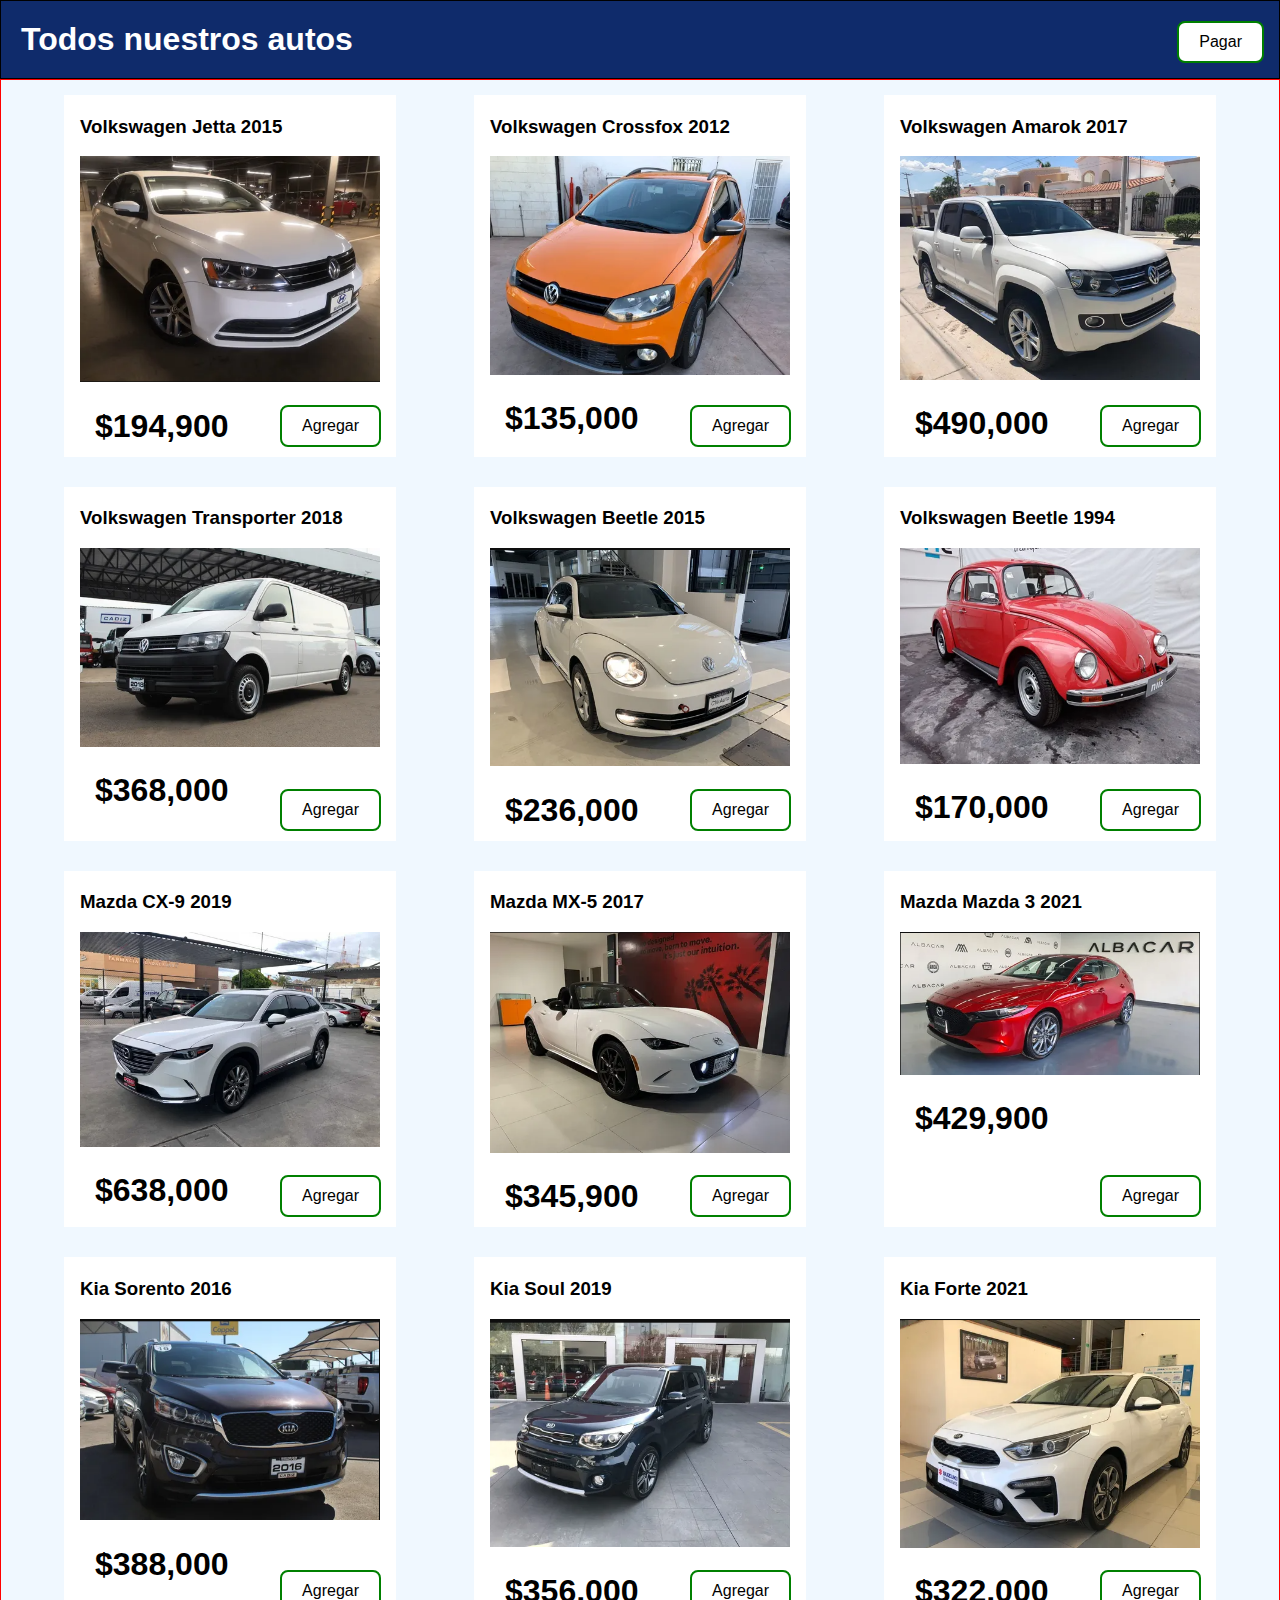
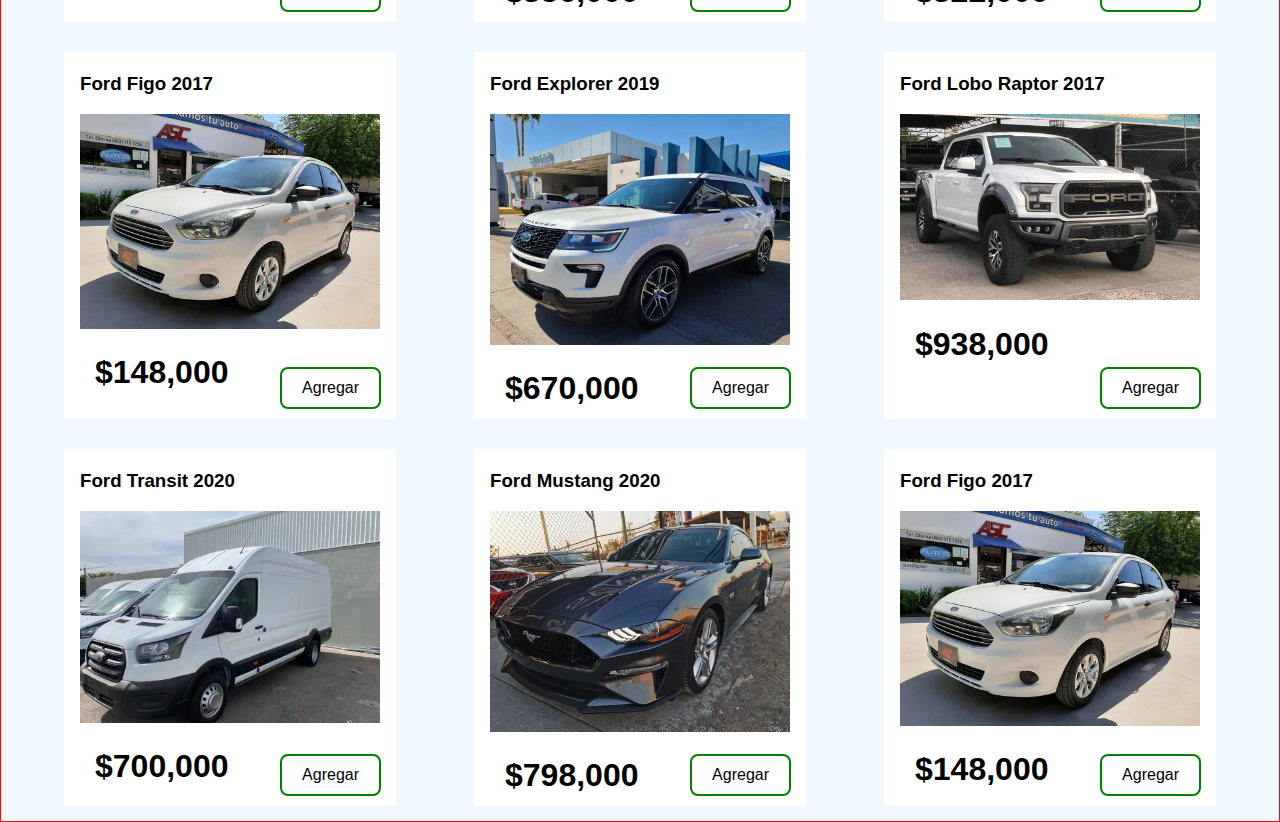
<file: Todo-los_autos.html>
<!DOCTYPE html>

<head>
    <link rel="stylesheet" href="css/Estilo-shop.css" />
    <script src="js/scriptShop.js"></script>
    <link rel="icon" href="img/coche-de-carreras.png" sizes="16x16">

    <TItle>Autos usados y seminuevos</TItle>

</head>

<body>
    <div class="page-nav">
        <h1>Todos nuestros autos</h1>
        <button id="checkout" class="button-checkout" onclick="pay()">Pagar</button>
    </div>
    <div class="page-content">

        <div class="product-container">
            <h3>Volkswagen Jetta 2015 </h3>
            <img src="img/Volkswagen/jetta.png" />
            <h1>$194,900</h1>
            <button class="button-add" onclick="add('product-1',194900)">Agregar</button>
        </div>

        <div class="product-container">
            <h3>Volkswagen Crossfox 2012
            </h3>
            <img src="img/Volkswagen/Crossfox .png" />
            <h1>$135,000</h1>
            <button class="button-add" onclick="add('product-2',135000)">Agregar</button>
        </div>

        <div class="product-container">
            <h3>Volkswagen Amarok 2017
            </h3>
            <img src="img/Volkswagen/Amarok .png" />
            <h1>$490,000</h1>
            <button class="button-add" onclick="add('product-3',490000)">Agregar</button>
        </div>

        <div class="product-container">
            <h3>Volkswagen Transporter 2018
            </h3>
            <img src="img/Volkswagen/Transporter .png" />
            <h1>$368,000</h1>
            <button class="button-add" onclick="add('product-4',368000)">Agregar</button>
        </div>

        <div class="product-container">
            <h3>Volkswagen Beetle 2015
            </h3>
            <img src="img/Volkswagen/Beetle .png" />
            <h1>$236,000
            </h1>
            <button class="button-add" onclick="add('product-5',236000)">Agregar</button>
        </div>

        <div class="product-container">
            <h3>Volkswagen Beetle 1994</h3>
            <img src="img/Volkswagen/Volkswagen .png" />
            <h1>$170,000</h1>
            <button class="button-add" onclick="add('product-6',170000)">Agregar</button>
        </div>
        <div class="product-container">
            <h3>Mazda CX-9 2019

            </h3>
            <img src="img/Mazda/Mazda CX.png" />
            <h1>$638,000</h1>
            <button class="button-add" onclick="add('product-7',638000)">Agregar</button>
        </div>

        <div class="product-container">
            <h3>Mazda MX-5 2017
            </h3>
            <img src="img/Mazda/Mazda MX-5.png" />
            <h1>$345,900</h1>
            <button class="button-add" onclick="add('product-8',345900)">Agregar</button>
        </div>

        <div class="product-container">
            <h3>Mazda Mazda 3 2021

            </h3>
            <img src="img/Mazda/Mazda Mazda 3 2021.png" />
            <h1>$429,900
            </h1>
            <button class="button-add" onclick="add('product-9',429900)">Agregar</button>
        </div>
        <div class="product-container">
            <h3>Kia Sorento 2016
            </h3>
            <img src="img/Kia/Sorento.png" />
            <h1>$388,000</h1>
            <button class="button-add" onclick="add('product-10',388,000)">Agregar</button>
        </div>

        <div class="product-container">
            <h3>Kia Soul 2019
            </h3>
            <img src="img/Kia/Soul .png" />
            <h1>$356,000
            </h1>
            <button class="button-add" onclick="add('product-11',356,000)">Agregar</button>
        </div>

        <div class="product-container">
            <h3>Kia Forte 2021
            </h3>
            <img src="img/Kia/Forte .png" />
            <h1>$322,000
            </h1>
            <button class="button-add" onclick="add('product-12',322000)">Agregar</button>
        </div>
        <div class="product-container">
            <h3>Ford Figo 2017
            </h3>
            <img src="img/Ford/Figo .png" />
            <h1>$148,000</h1>
            <button class="button-add" onclick="add('product-13',148000)">Agregar</button>
        </div>

        <div class="product-container">
            <h3>Ford Explorer 2019

            </h3>
            <img src="img/Ford/Explorer.png" />
            <h1>$670,000</h1>
            <button class="button-add" onclick="add('product-14',670000)">Agregar</button>
        </div>

        <div class="product-container">
            <h3>Ford Lobo Raptor 2017

            </h3>
            <img src="img/Ford/Raptot.png" />
            <h1>$938,000
            </h1>
            <button class="button-add" onclick="add('product-15',938000)">Agregar</button>
        </div>

        <div class="product-container">
            <h3>Ford Transit 2020

            </h3>
            <img src="img/Ford/Transit .png" />
            <h1>$700,000</h1>
            <button class="button-add" onclick="add('product-16',700000)">Agregar</button>
        </div>

        <div class="product-container">
            <h3>Ford Mustang 2020
            </h3>
            <img src="img/Ford/Mustang .png" />
            <h1>$798,000
            </h1>
            <button class="button-add" onclick="add('product-17',798000)">Agregar</button>
        </div>

        <div class="product-container">
            <h3>Ford Figo 2017
            </h3>
            <img src="img/Ford/Figo .png" />
            <h1>$148,000</h1>
            <button class="button-add" onclick="add('product-18',148000)">Agregar</button>
        </div>

    </div>
</body>
</file>
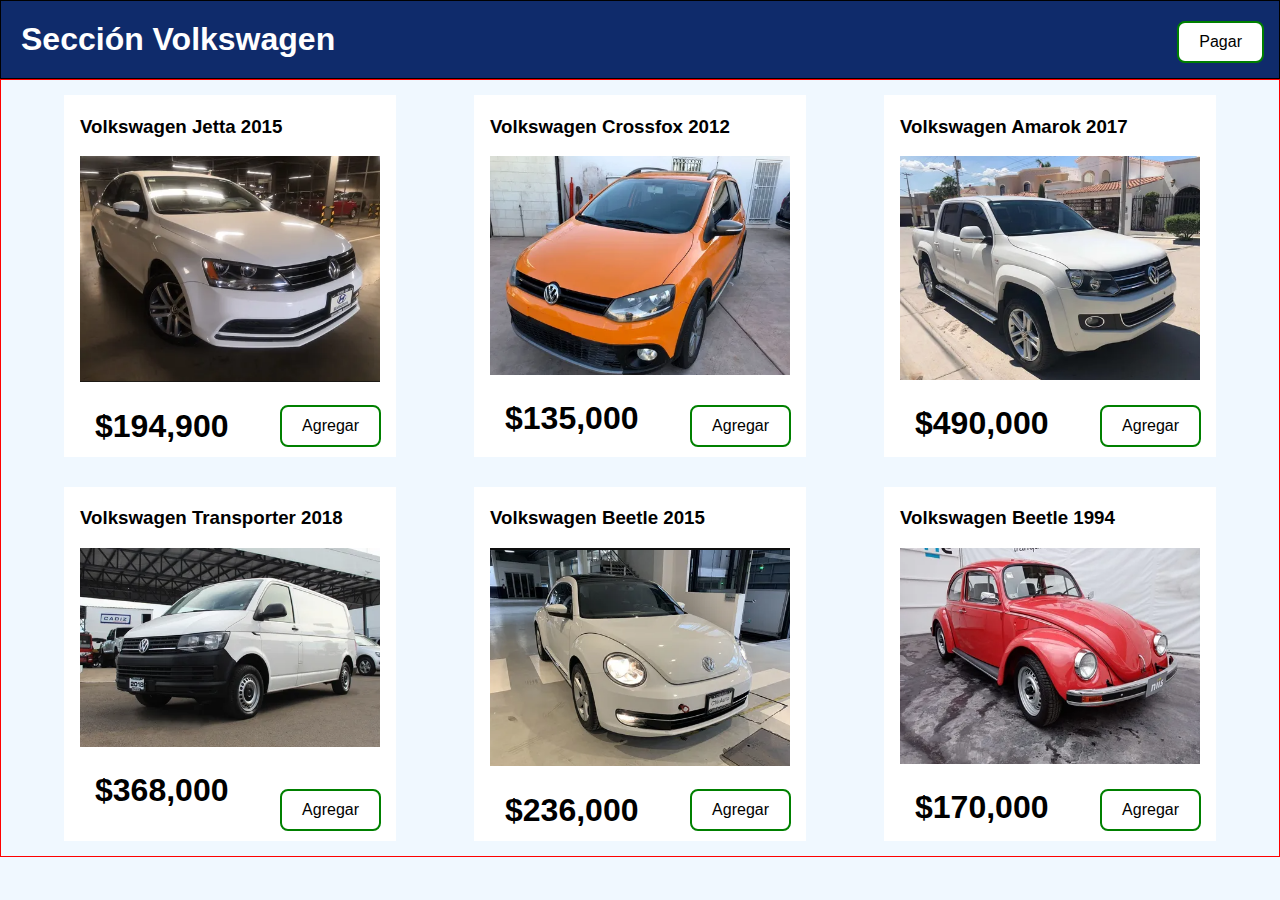
<file: Volkswagen.html>
<!DOCTYPE html>

<head>
    <link rel="stylesheet" href="css/Estilo-shop.css" />
    <script src="js/scriptShop.js"></script>
    <link rel="icon" href="img/coche-de-carreras.png" sizes="16x16">

    <TItle>Autos usados y seminuevos</TItle>

</head>

<body>
    <div class="page-nav">
        <h1>Sección Volkswagen</h1>
        <button id="checkout" class="button-checkout" onclick="pay()">Pagar</button>
    </div>
    <div class="page-content">

        <div class="product-container">
            <h3>Volkswagen Jetta 2015 </h3>
            <img src="img/Volkswagen/jetta.png" />
            <h1>$194,900</h1>
            <button class="button-add" onclick="add('product-1',194900)">Agregar</button>
        </div>

        <div class="product-container">
            <h3>Volkswagen Crossfox 2012
            </h3>
            <img src="img/Volkswagen/Crossfox .png" />
            <h1>$135,000</h1>
            <button class="button-add" onclick="add('product-2',135000)">Agregar</button>
        </div>

        <div class="product-container">
            <h3>Volkswagen Amarok 2017
            </h3>
            <img src="img/Volkswagen/Amarok .png" />
            <h1>$490,000</h1>
            <button class="button-add" onclick="add('product-3',490000)">Agregar</button>
        </div>

        <div class="product-container">
            <h3>Volkswagen Transporter 2018
            </h3>
            <img src="img/Volkswagen/Transporter .png" />
            <h1>$368,000</h1>
            <button class="button-add" onclick="add('product-4',368000)">Agregar</button>
        </div>

        <div class="product-container">
            <h3>Volkswagen Beetle 2015
            </h3>
            <img src="img/Volkswagen/Beetle .png" />
            <h1>$236,000
            </h1>
            <button class="button-add" onclick="add('product-5',236000)">Agregar</button>
        </div>

        <div class="product-container">
            <h3>Volkswagen Beetle 1994</h3>
            <img src="img/Volkswagen/Volkswagen .png" />
            <h1>$170,000</h1>
            <button class="button-add" onclick="add('product-6',170000)">Agregar</button>
        </div>
    </div>
</body>
</file>
<file: css/fontello.css>
@font-face {
  font-family: 'fontello';
  src: url('../font/fontello.eot?88707224');
  src: url('../font/fontello.eot?88707224#iefix') format('embedded-opentype'),
       url('../font/fontello.woff2?88707224') format('woff2'),
       url('../font/fontello.woff?88707224') format('woff'),
       url('../font/fontello.ttf?88707224') format('truetype'),
       url('../font/fontello.svg?88707224#fontello') format('svg');
  font-weight: normal;
  font-style: normal;
}
/* Chrome hack: SVG is rendered more smooth in Windozze. 100% magic, uncomment if you need it. */
/* Note, that will break hinting! In other OS-es font will be not as sharp as it could be */
/*
@media screen and (-webkit-min-device-pixel-ratio:0) {
  @font-face {
    font-family: 'fontello';
    src: url('../font/fontello.svg?88707224#fontello') format('svg');
  }
}
*/
[class^="icon-"]:before, [class*=" icon-"]:before {
  font-family: "fontello";
  font-style: normal;
  font-weight: normal;
  speak: never;

  display: inline-block;
  text-decoration: inherit;
  width: 1em;
  margin-right: .2em;
  text-align: center;
  /* opacity: .8; */

  /* For safety - reset parent styles, that can break glyph codes*/
  font-variant: normal;
  text-transform: none;

  /* fix buttons height, for twitter bootstrap */
  line-height: 1em;

  /* Animation center compensation - margins should be symmetric */
  /* remove if not needed */
  margin-left: .2em;

  /* you can be more comfortable with increased icons size */
  /* font-size: 120%; */

  /* Font smoothing. That was taken from TWBS */
  -webkit-font-smoothing: antialiased;
  -moz-osx-font-smoothing: grayscale;

  /* Uncomment for 3D effect */
  /* text-shadow: 1px 1px 1px rgba(127, 127, 127, 0.3); */
}

.icon-menu:before { content: '\f0c9'; } /* '' */
.icon-cab:before { content: '\f1b9'; } /* '' */
</file>
<file: css/estilo.css>
@import url("https://fonts.googleapis.com/css2?family=Open+Sans:wght@300&display=swap");
@import url(menu.css);
@import url(banner.css);
@import url(contacto-redes.css);
@import url(estilo-marcas-modelo.css);
* {
  box-sizing: border-box;
  margin: 0;
  padding: 0;
}

body {
  font-family: "Open Sans", sans-serif;
}
header {
  width: 100%;
  height: 50px;
  background: #0f2b6b;
  color: #fff;
  position: fixed;
  top: 0;
  left: 0;
  z-index: 100;
}
.contenedor {
  width: 98%;
  margin: auto;
}

h1 {
  float: left;
}

header .contenedor {
  display: table;
}
section {
  width: 100%;
  margin-bottom: 25px;
}
.wrap .seleccionar {
  font-size: 34px;
  line-height: 100px;
  margin-top: 132px;
  font-weight: 300;
  color: #04244dd8;
  text-align: center;
}
#bienvenidos .titulo {
  font-size: 34px;
  line-height: 34px;
  margin-bottom: 30px;
  font-weight: 300;
  color: #04244dd8;
  text-align: center;
}
#conose .titulo2 {
  font-size: 34px;
  line-height: 34px;
  margin-top: 91px;
  font-weight: 300;
  color: #04244dd8;
  text-align: center;
}
#conose2 .titulo3 {
  font-size: 34px;
  line-height: 34px;
  margin-top: 91px;
  font-weight: 300;
  color: #04244dd8;
  text-align: center;
}

#conose img {
  height: auto;
  width: 300px;
  float: left;
  margin-right: 14px;
  margin-top: 3px;
}
#conose2 img {
  height: auto;
  width: 300px;
  float: right;
  margin-right: 14px;
  margin-top: 3px;
}

#conose p {
  text-align: justify;
  font-size: 20px;
}
#conose2 p {
  text-align: justify;
  font-size: 20px;
}

#bienvenidos {
  font-size: 20px;
  text-align: center;
}

.trabajos {
  background: #151516;
  padding: 60ox 0;
}
.trabajos .contenedor {
  overflow: hidden;
}
.trabajos .titulo {
  font-size: 34px;
  line-height: 34px;
  margin-bottom: 30px;
  font-weight: 300;
  color: #ffffff;
  text-align: center;
}
.trabajos .contenedor-trabajos {
  display: flex;
  flex-direction: row;
  flex-wrap: wrap;
  justify-content: space-between;
}
.trabajos .contenedor-trabajos .trabajo {
  width: 13%;
  margin-bottom: 10px;
}
.trabajos .contenedor-trabajos .trabajo .thumb {
  margin-bottom: 10px;
}
.trabajos .contenedor-trabajos .trabajo .thumb img {
  vertical-align: top;
  border-radius: 3px;
  width: 140%;
}
.trabajos .contenedor-trabajos .trabajo .descripcion {
  text-align: center;
  font-size: 14px;
  color: #ffffff;
}
.trabajos .contenedor-trabajos .trabajo .descripcion .nombre {
  font-weight: 700;
  color: #3895ae;
  margin-bottom: 10px;
  text-align: center;
}
</file>
<file: css/font.css>
@font-face {
  font-family: 'icomoon';
  src:  url('fonts/icomoon.eot?i226ha');
  src:  url('fonts/icomoon.eot?i226ha#iefix') format('embedded-opentype'),
    url('fonts/icomoon.ttf?i226ha') format('truetype'),
    url('fonts/icomoon.woff?i226ha') format('woff'),
    url('fonts/icomoon.svg?i226ha#icomoon') format('svg');
  font-weight: normal;
  font-style: normal;
}

[class^="icon-"], [class*=" icon-"] {
  /* use !important to prevent issues with browser extensions that change fonts */
  font-family: 'icomoon' !important;
  speak: none;
  font-style: normal;
  font-weight: normal;
  font-variant: normal;
  text-transform: none;
  line-height: 1;

  /* Better Font Rendering =========== */
  -webkit-font-smoothing: antialiased;
  -moz-osx-font-smoothing: grayscale;
}

.icon-facebook:before {
  content: "\ea90";
}
.icon-instagram:before {
  content: "\ea92";
}
.icon-twitter:before {
  content: "\ea96";
}
</file>
<file: css/estilo-conctacto.css>
* {
  margin: 0px;
  padding: 0px;
  -webkit-box-sizing: border-box;
  -moz-box-sizing: border-box;
  box-sizing: border-box;
}
body {
  background-image: url("imagenes/wall_brick_texture_shadow_black_and_white_44987_1680x1050.jpg");
  -webkit-background-size: cover;
  background-size: cover;
  background-attachment: fixed;
}

.Contenedor .form .form-header .form-title {
  font-weight: normal;
  font-family: sans-serif;
  color: #0f2b6b;
  padding: 15px 0;
  text-align: center;
}
.Contenedor .form .form-header .form-title span {
  color: #0f2b6b;
  text-align: center;
}
/* Esto de aqui son los datos h5*/
h5.form-title3 {
  margin-left: 200px;

  font-size: 18px;
}
h5.form-title2 {
  margin-left: 150px;

  font-size: 18px;
}
h5.form-title1 {
  margin-left: 30px;

  font-size: 18px;
}

h2 {
  margin-left: 200px;
}
/* Mapa*/
iframe {
  margin-left: 280px;
}

.Contenedor .form {
  background: rgb(255, 254, 254);
  width: 100%;
  max-width: 650px;
  min-height: 650px;
  margin: auto;
  padding: 5px 35px;
  margin-top: 5px;
  padding-bottom: 30px;
  border-radius: 3px;
}

.Contenedor .form .form-label {
  display: block;
  color: #0f2b6b;
  font-size: 20px;
  /* font-family:Roboto; */
  position: relative;
}

.Contenedor .form .form-input,
.form-textarea {
  background: rgba(255, 247, 247, 0.6);
  border: none;
  outline: none;
  border-bottom: 2px solid #0f2b6b;
  width: 100%;
  padding: 12px;
  margin-bottom: 20px;
  border-radius: 2px;
  font-size: 20px;
  color: black;
  font-family: Roboto;
}
.Contenedor .form .form-textarea {
  resize: vertical;
  max-height: 350px;
  min-height: 50px;
}
.Contenedor .form .btn-submit {
  width: 100%;
  font-family: Roboto;
  outline: none;
  background: #0f2b6b;
  font-size: 20px;
  border: none;
  color: white;
  padding: 15px 0;
  cursor: pointer;
}
</file>
<file: css/main.css>
html {
	font-size: 16px;
}

.social-bar {
	position: fixed;
	right: 0;
	top: 35%;
	font-size: 1.5rem;
	display: flex;
	flex-direction: column;
	align-items: flex-end;
	z-index: 100;
}

.icon {
	color: white;
	text-decoration: none;
	padding: .7rem;
	display: flex;
	transition: all .5s;
}

.icon-facebook {
	background: #2E406E;
}

.icon-twitter {
	background: #339DC5;
}
.icon-instagram {
	background:  #e63244;
}

.icon:first-child {
	border-radius: 1rem 0 0 0;
}

.icon:last-child {
	border-radius: 0 0 0 1rem;
}

.icon:hover {
	padding-right: 3rem;
	border-radius: 1rem 0 0 1rem;
	box-shadow: 0 0 .5rem rgba(0, 0, 0, 0.42);
}
</file>
<file: css/Estilo-shop.css>
body {
  margin: 0px;
  background-color: aliceblue;
  font-family: "Gill Sans", "Gill Sans MT", Calibri, "Trebuchet MS", sans-serif;
}

button {
  font-size: 16px;
  text-align: center;
  border-radius: 8px;
  padding: 10px 20px;
}
.page-nav {
  background: #0f2b6b;
  border: 1px solid black;
  position: relative;
}

.page-nav h1 {
  margin: 20px;
  color: white;
}
.button-checkout {
  background-color: white;
  color: black;
  border: 2px solid green;
  transition-duration: 0.4s;
  position: absolute;
  right: 15px;
  bottom: 15px;
}

.button-add:hover {
  background-color: green;
  color: white;
}

.page-content {
  display: flex;
  flex-wrap: wrap;
  justify-content: space-evenly;
  border: 1px solid red;
}

.product-container {
  margin: 15px;
  padding: 2px 16px;
  position: relative;
  box-shadow: 0 4px 8px 0 rgba(red, green, blue, alpha);
  background-color: white;
}
.product-container:hover {
  box-shadow: 0 8px 16px 0 rgba(red, green, blue, alpha);
}

.product-container img {
  width: 300px;
}

.product-container h1 {
  margin-bottom: 10px;
  margin-left: 15px;
}

.button-add {
  background-color: white;
  color: black;
  border: 2px solid green;
  transition-duration: 0.4s;
  position: absolute;
  right: 15px;
  bottom: 10px;
}

.button-add:hover {
  background-color: green;
  color: white;
}
</file>
<file: css/login.css>
* {
  margin: 0;
  padding: 0;
  font-family: sans-serif;
  box-sizing: border-box;
  font-size: 20px;
}
.form-link,
a {
  color: rgb(255, 255, 255);
}
body {
  background: url(imagenes/silhouette_starry_sky_shooting_star_131373_3840x2160.jpg)
    no-repeat center top;
  display: flex;
  min-height: 100vh;
}
.form-link {
  color: white;
}

form {
  margin: auto;
  width: 50%;
  max-width: 500px;
  padding: 30px;
  border: 10px solid rgb(255, 255, 255);
}

h2 {
  text-align: center;
  margin-bottom: 20px;
  color: rgb(255, 255, 255);
}

input {
  display: block;
  padding: 10px;
  width: 100%;
  margin: 30px 0;
  font-size: 20px;
}

input[type="submit"] {
  background: linear-gradient(rgb(255, 255, 255), rgb(255, 255, 255));
  border: 0;
  color: rgb(0, 0, 0);
  opacity: 0.8;
  cursor: pointer;
  border-radius: 20px;
  margin-bottom: 0;
}

input[type="submit"]:hover {
  opacity: 1;
}

input[type="submit"]:active {
  transform: scale(0.95);
}

@media (max-width: 768px) {
  form {
    width: 75%;
  }
}

@media (max-width: 480px) {
  form {
    width: 95%;
  }
}
</file>
<file: css/registro.css>
* {
  box-sizing: border-box;
}
body {
  margin: 0;
  font-family: sans-serif;
  background-image: url(imagenes/wall_brick_texture_shadow_black_and_white_44987_1680x1050.jpg);
  -webkit-background-size: cover;
  background-size: cover;
  background-attachment: fixed;
}
h1 {
  color: white;
  text-align: center;
}
.form-Registro {
  width: 98%;
  max-width: 500px;
  margin: auto;
  background: white;
  border-radius: 7px;
}
.form-Titulo {
  background: #0f2b6b;
  color: white;
  padding: 20px;
  text-align: center;
  font-weight: 100;
  font-size: 30px;
  border-top-left-radius: 7px;
  border-top-right-radius: 7px;
  border-bottom: 5px solid black;
}
.Contenedor-inputs {
  padding: 10px 30px;
  display: flex;
  flex-wrap: wrap;
  justify-content: space-between;
}
input {
  margin-bottom: 15px;
  padding: 15px;
}
.input-48 {
  width: 48%;
}
.btn-enviar {
  width: 48%;
}
.input-100 {
  width: 100%;
}
.form-link {
  width: 100%;
  margin: 7px;
  text-align: center;
}
</file>
